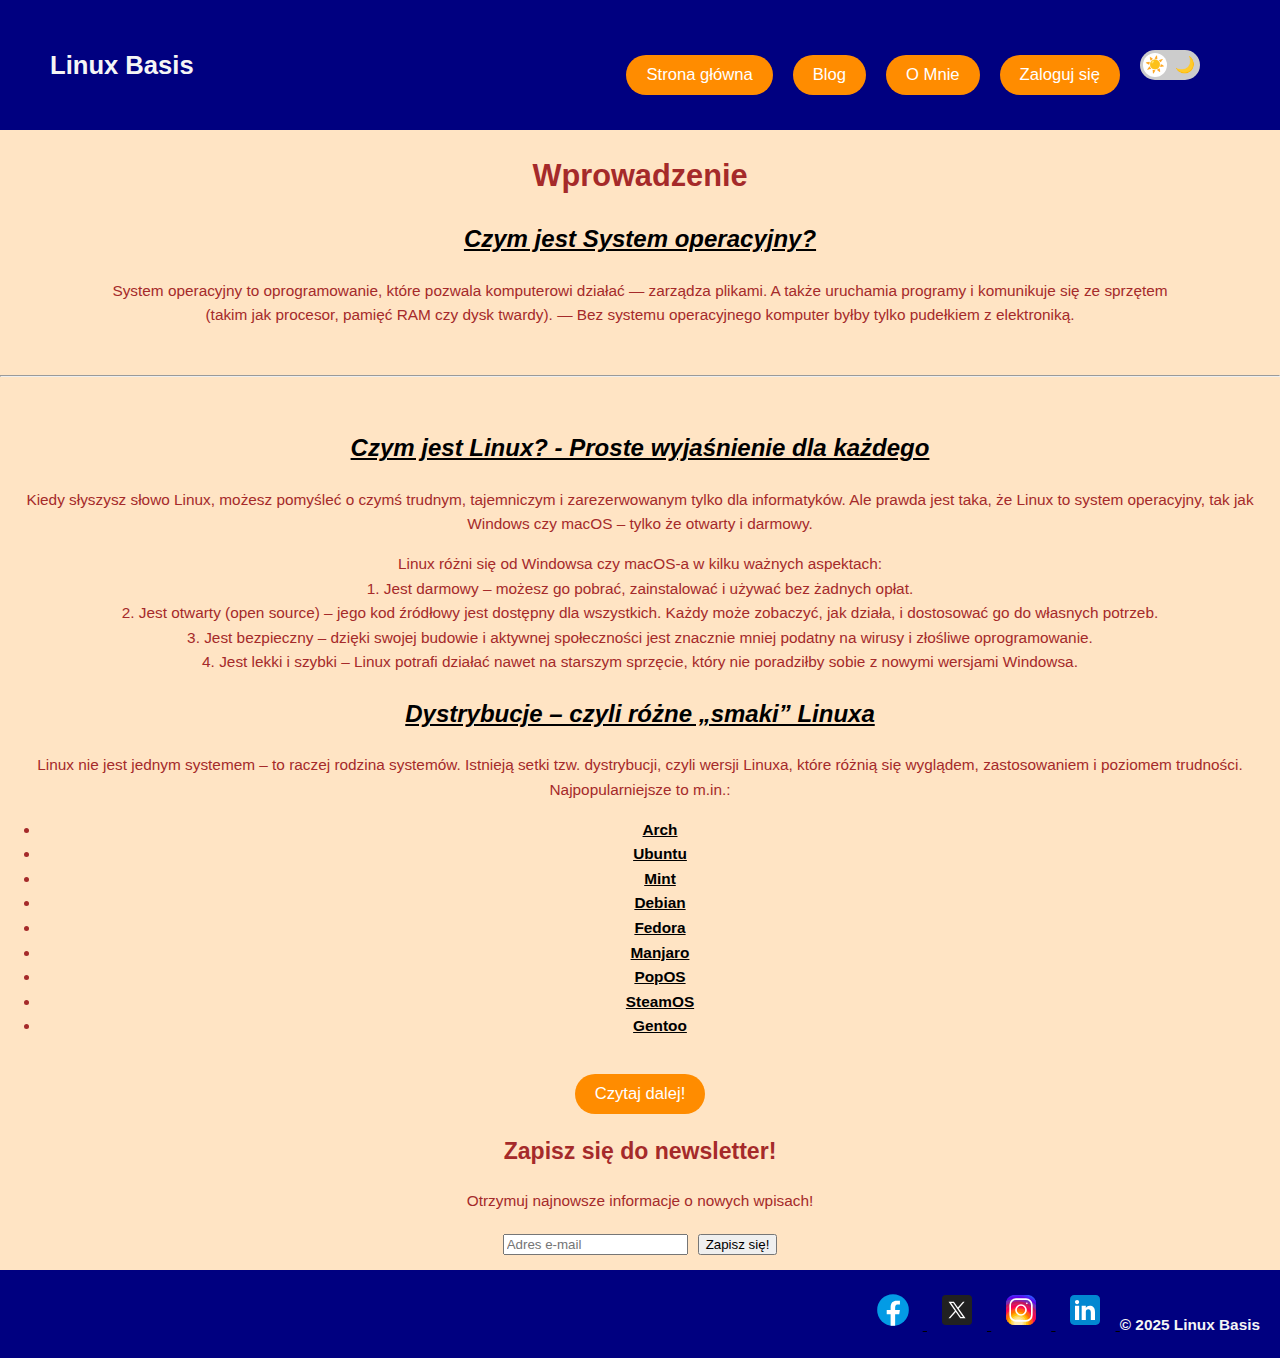
<file: index.html>
<!DOCTYPE html>
<html lang="pl">
  <head>
    <meta charset="utf-8">
    <meta name="viewport" content="width=device-width, initial-scale=1.0">
    <title>Linux Basis - Strona główna</title>
    <link rel="stylesheet" href="style.css">
    <link rel="icon" href="favicon/favicon.ico">
  </head>
  <body>
   <!--Nagłówek-->
<header>
  <h1 id="powitanie">Linux Basis</h1>
  
  <!-- Hamburger -->
  <div class="hamburger" onclick="toggleMenu()">
    &#9776; <!-- ikona hamburgera -->
  </div>

  <nav id="main-nav">
    <button class="menu" onclick='window.location="index.html"'>Strona główna</button>
    <button class="menu" onclick='window.location="blog.html"'>Blog</button>
    <button class="menu" onclick='window.location="about-me.html"'>O Mnie</button>
    <button class="menu" onclick='window.location="login.html"'>Zaloguj się</button>
    
    
    <!--Przełącznik trybu ciemnego-->
    <div class="dark-mode-toggle">
      <input type="checkbox" id="toggle-dark-mode">
      <label for="toggle-dark-mode">
        <span class="icon sun">☀️</span>
        <span class="icon moon">🌙</span>
        <span class="ball"></span>
      </label>
    </div>
  </nav>
</header>
 
    <!--Wprowadzenie do Linux-->
    <!--Omówienie systemów operacyjnych-->
    <main>
      <h1 style="font-weight: bold;">Wprowadzenie</h1>
      <h2 class="blog-header">Czym jest System operacyjny?</h2>
      <p>System operacyjny to oprogramowanie, które pozwala komputerowi działać — zarządza plikami.
        A także uruchamia programy i komunikuje się ze sprzętem<br> (takim jak procesor, pamięć RAM czy dysk twardy). — Bez systemu operacyjnego komputer byłby tylko pudełkiem z elektroniką.</p>
        
        <br>
        <hr>
        <br>
      
      <!--Wyjaśnienie Linuxa-->
      <h2 class="blog-header">Czym jest Linux? - Proste wyjaśnienie dla każdego</h2>  
      <p>Kiedy słyszysz słowo Linux, możesz pomyśleć o czymś trudnym, tajemniczym i zarezerwowanym tylko dla informatyków. Ale prawda jest taka, że Linux to system operacyjny, tak jak Windows czy macOS – tylko że otwarty i darmowy.</p>
      <p>Linux różni się od Windowsa czy macOS-a w kilku ważnych aspektach:
        <br>
          1. Jest darmowy – możesz go pobrać, zainstalować i używać bez żadnych opłat.
        <br>
          2. Jest otwarty (open source) – jego kod źródłowy jest dostępny dla wszystkich. Każdy może zobaczyć, jak działa, i dostosować go do własnych potrzeb.
        <br>
          3. Jest bezpieczny – dzięki swojej budowie i aktywnej społeczności jest znacznie mniej podatny na wirusy i złośliwe oprogramowanie.
        <br>
          4. Jest lekki i szybki – Linux potrafi działać nawet na starszym sprzęcie, który nie poradziłby sobie z nowymi wersjami Windowsa.</p>

      <!--CZym są dystybucje-->
      <h2 class="blog-header">Dystrybucje – czyli różne „smaki” Linuxa</h2>
      <p>
        Linux nie jest jednym systemem – to raczej rodzina systemów.
        Istnieją setki tzw. dystrybucji, czyli wersji Linuxa, które różnią się wyglądem, zastosowaniem i poziomem trudności.<br>
        Najpopularniejsze to m.in.:
        <ul class="distro-list">
            <li><a href="blog.html#arch">Arch</a></li>
            <li><a href="blog.html#ubuntu">Ubuntu</a></li>
            <li><a href="blog.html#mint">Mint</a></li>
            <li><a href="blog.html#debian">Debian</a></li>
            <li><a href="blog.html#fedora">Fedora</a></li>
            <li><a href="blog.html#manjaro">Manjaro</a></li>
            <li><a href="blog.html#popos">PopOS</a></li>
            <li><a href="blog.html#steamos">SteamOS</a></li>
            <li><a href="blog.html#gentoo">Gentoo</a></li>
        </ul>
      </p>

      <!--Przycisk "Czytaj dalej"-->
      <!--odnośnik do blog.html-->
      <button class="menu" onclick="window.location='blog.html'">Czytaj dalej!</button>

      <!--Nwesletter-->
      <section id="newsletter">
        <h2>Zapisz się do newsletter!</h2>
        <p>Otrzymuj najnowsze informacje o nowych wpisach!</p>

      <!--formularz - newsletter-->
      <form id="newsletterform">
        <div class="newsletter-form-container">
          <input type="email" id="email" placeholder="Adres e-mail" required>
          <button type="submit">Zapisz się!</button>
        </div>
      </form>

      <!--Informacja zwrotna-->
      <p id="succesMsg" style="color: green;"></p>
      </section>

      <!--Skrypt dla newsletter-->
      <script>
        document.getElementById("newsletterform").addEventListener("submit", function(e){
          e.preventDefault();
          
          // Ujednolicono nazwę zmiennej do odczytu elementu wiadomości
          const email = document.getElementById("email").value;
          const msgElement = document.getElementById("succesMsg");

          // symulacja zapisu (lokalnie)
          if(email){
            localStorage.setItem("newsletterEmail", email);
            msgElement.textContent = "Dziękujemy za zapis! 📬"; // Użycie poprawnej zmiennej
            e.target.reset();
            
            // Opcjonalnie: usunięcie wiadomości po 5 sekundach
            setTimeout(() => {
                msgElement.textContent = "";
            }, 5000);
          }
        });
      </script>
    </main>

    <!--Stopka-->
    <footer>

  <a href="https://facebook.com" target="_blank" class="socialmedia">
    <img src="ikony/facebook.svg" alt="Facebook" style="width: 40px; height: 40px;">
  </a>
  <a href="https://x.com/FlippantList428" target="_blank" class="socialmedia">
    <img src="ikony/twitter.svg" alt="Twitter" style="width: 40px; height: 40px;">
  </a>
  <a href="https://instagram.com" target="_blank" class="socialmedia">
    <img src="ikony/instagram.svg" alt="Instagram" style="width: 40px; height: 40px;">
  </a>
  <a href="https://linkedin.com" target="_blank" class="socialmedia">
    <img src="ikony/linkedin.svg" alt="LinkedIn" style="width: 40px; height: 40px;">
  </a>
      &copy; 2025 Linux Basis
    </footer>
    <!--Menu Hamburgerowe-->
    <script>
    function toggleMenu() {
      document.getElementById('main-nav').classList.toggle('show');
      }
    </script>
    <script src="auth.js"></script>

  </body>
</html>
</file>
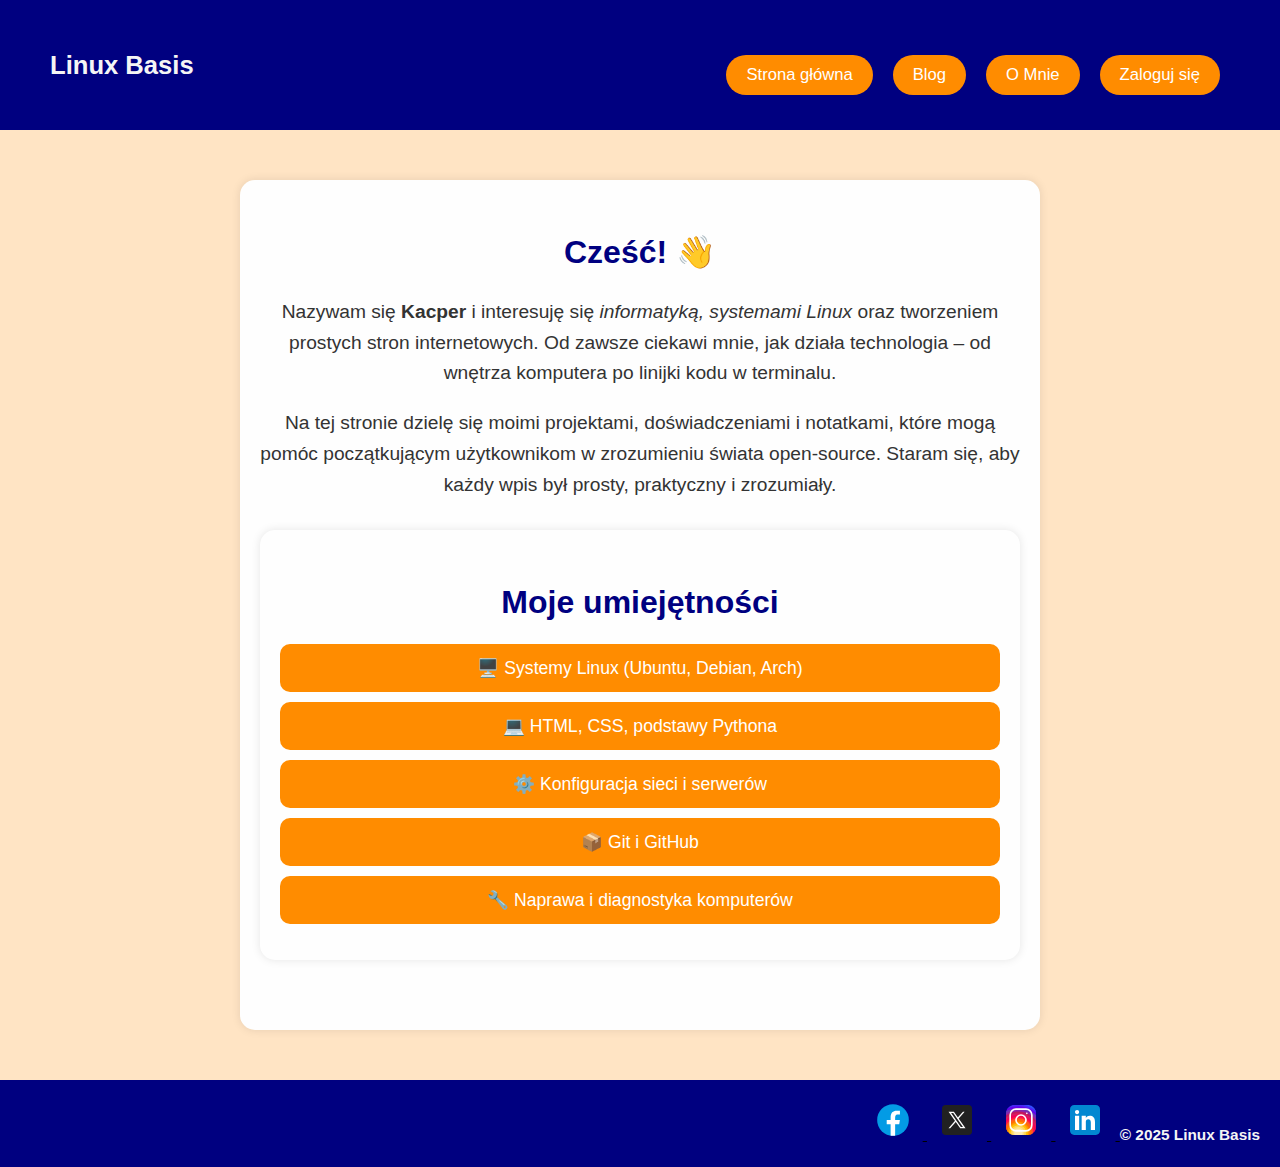
<file: about-me.html>
<!DOCTYPE html>
<html lang="pl">
<head>
    <meta charset="UTF-8">
    <meta name="viewport" content="width=device-width, initial-scale=1.0">
    <link rel="stylesheet" href="style.css">
    <link rel="icon" href="favicon/favicon.ico">
    <title>Linux Basis - O Mnie</title>
</head>
<body>
    <header>
      <h1 id="powitanie">Linux Basis</h1>
      <nav>
        <button class="menu" onclick = 'window.location = "index.html"'>Strona główna</button>
        <button class="menu" onclick= 'window.location = "blog.html"'>Blog</button>
        <button class="menu" onclick= 'window.location = "about-me.html"'>O Mnie</button>
        <button class="menu" onclick="window.location='login.html'">Zaloguj się</button>
      </nav>
    </header>
    <main>
    <!--O Mnie-->
      <!--Opis-->

        <div class="opis">
          <h2>Cześć! 👋</h2>
          <p>
            Nazywam się <strong>Kacper</strong> i interesuję się <em>informatyką, systemami Linux</em> oraz
            tworzeniem prostych stron internetowych. Od zawsze ciekawi mnie, jak działa technologia –
            od wnętrza komputera po linijki kodu w terminalu.
          </p>

          <p>
            Na tej stronie dzielę się moimi projektami, doświadczeniami i notatkami, które mogą pomóc
            początkującym użytkownikom w zrozumieniu świata open-source. Staram się, aby każdy wpis
            był prosty, praktyczny i zrozumiały.
          </p>
      <!--Umiejętności-->
        <section class="umiejetnosci">
          <h2>Moje umiejętności</h2>
          <ul class="skills">
            <li>🖥️ Systemy Linux (Ubuntu, Debian, Arch)</li>
            <li>💻 HTML, CSS, podstawy Pythona</li>
            <li>⚙️ Konfiguracja sieci i serwerów</li>
            <li>📦 Git i GitHub</li>
            <li>🔧 Naprawa i diagnostyka komputerów</li>
          </ul>
        </section>
      </main>
    <!--Stopka-->
    <footer>

  <a href="https://facebook.com" target="_blank" class="socialmedia">
    <img src="ikony/facebook.svg" alt="Facebook" style="width: 40px; height: 40px;">
  </a>
  <a href="https://x.com/FlippantList428" target="_blank" class="socialmedia">
    <img src="ikony/twitter.svg" alt="Twitter" style="width: 40px; height: 40px;">
  </a>
  <a href="https://instagram.com" target="_blank" class="socialmedia">
    <img src="ikony/instagram.svg" alt="Instagram" style="width: 40px; height: 40px;">
  </a>
  <a href="https://linkedin.com" target="_blank" class="socialmedia">
    <img src="ikony/linkedin.svg" alt="LinkedIn" style="width: 40px; height: 40px;">
  </a>
      &copy; 2025 Linux Basis
    </footer>
        <!--Menu Hamburgerowe-->
    <script>
    function toggleMenu() {
      document.getElementById('main-nav').classList.toggle('show');
      }
    </script>
    <script src="auth.js"></script>
</body>
</html>
</file>
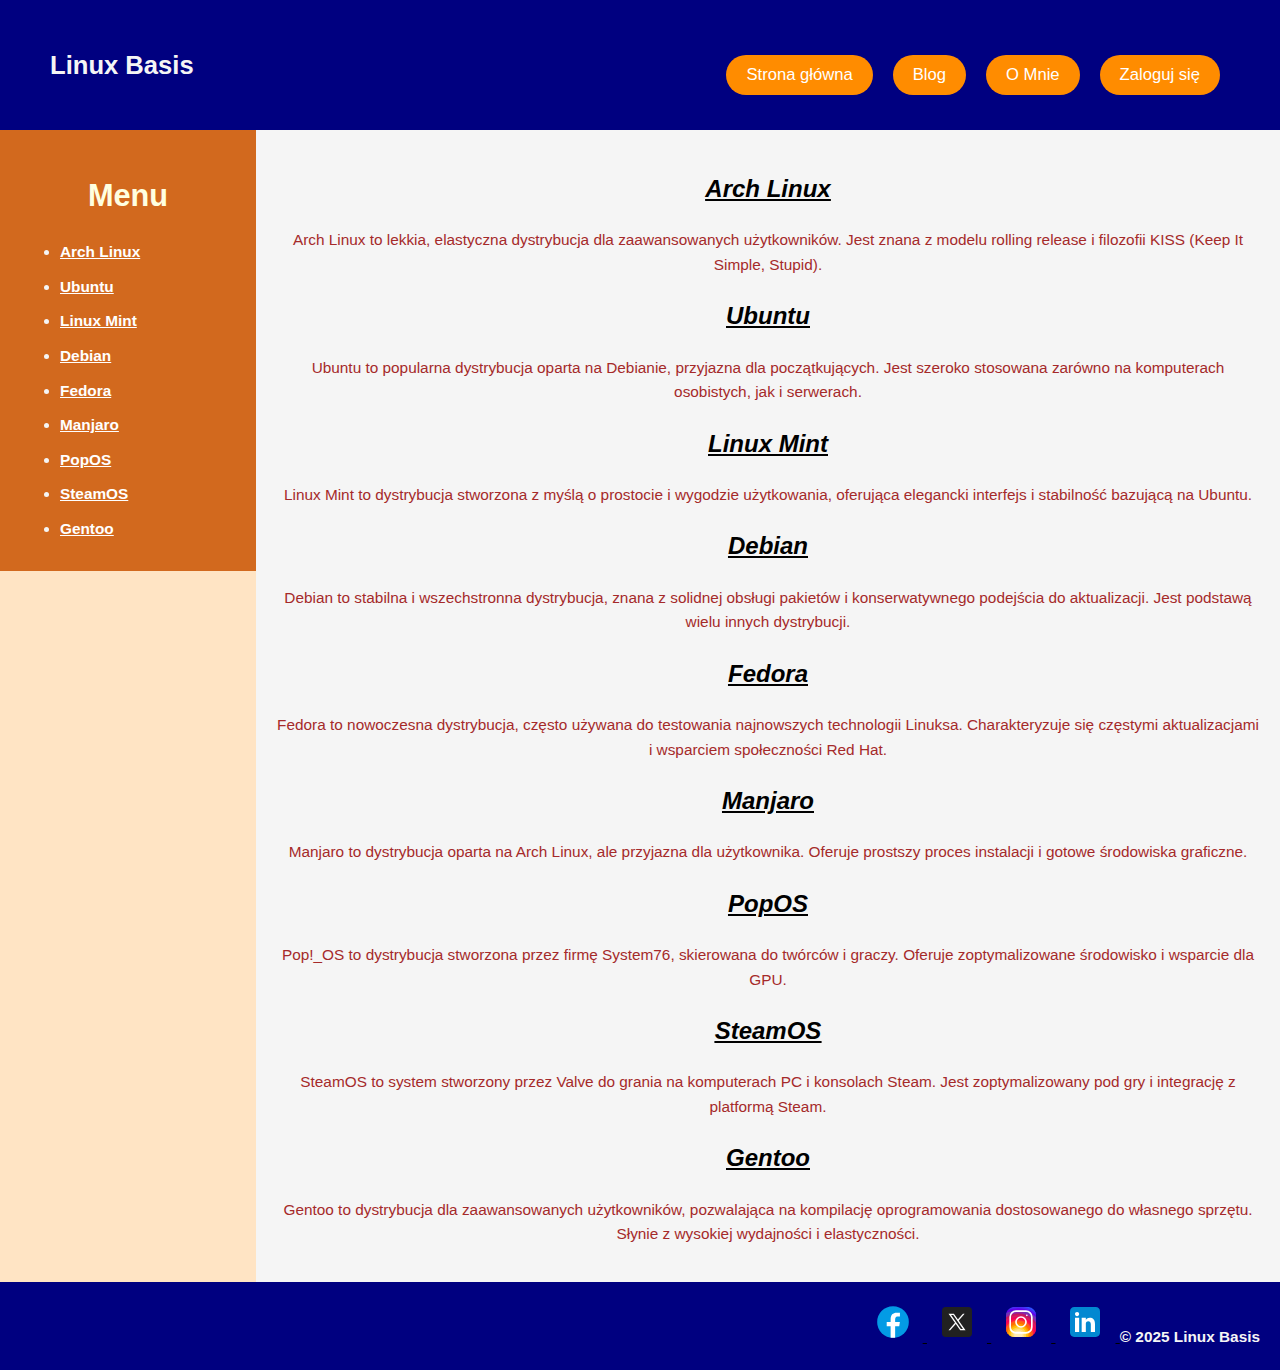
<file: blog.html>
<!DOCTYPE html>
<html lang="pl">
<head>
    <meta charset="UTF-8">
    <meta name="viewport" content="width=device-width, initial-scale=1.0">
    <link rel="stylesheet" href="style.css">
    <link rel="icon" href="favicon/favicon.ico">
    <title>Linux Basis - Blog</title>
</head>
<body>
    <header>
      <h1 id="powitanie">Linux Basis</h1>
      <nav>
        <button class="menu" onclick = 'window.location = "index.html"'>Strona główna</button>
        <button class="menu" onclick= 'window.location = "blog.html"'>Blog</button>
        <button class="menu" onclick= 'window.location = "about-me.html"'>O Mnie</button>
        <button class="menu" onclick="window.location='login.html'">Zaloguj się</button>
      </nav>
    </header>


    <main>

      <!--Menu boczne blogu-->
    <aside id="menu-blog">
        <h1>Menu</h1>
        <ul class="lista-menu">
          <li><a href="#arch">Arch Linux</a></li>
          <li><a href="#ubuntu">Ubuntu</a></li>
          <li><a href="#mint">Linux Mint</a></li>
          <li><a href="#debian">Debian</a></li>
          <li><a href="#fedora">Fedora</a></li>
          <li><a href="#manjaro">Manjaro</a></li>
          <li><a href="#popos">PopOS</a></li>
          <li><a href="#steamos">SteamOS</a></li>
          <li><a href="#gentoo">Gentoo</a></li>
        </ul>
    </aside>


      <div class="wpis">
        <h2 class="blog-header" id="arch"><a href="wpisy/arch.html">Arch Linux</a></h2>
        <p>Arch Linux to lekkia, elastyczna dystrybucja dla zaawansowanych użytkowników. Jest znana z modelu rolling release i filozofii KISS (Keep It Simple, Stupid).</p>

        <h2 class="blog-header" id="ubuntu"><a href="wpisy/ubuntu.html">Ubuntu</a></h2>
        <p>Ubuntu to popularna dystrybucja oparta na Debianie, przyjazna dla początkujących. Jest szeroko stosowana zarówno na komputerach osobistych, jak i serwerach.</p>

        <h2 class="blog-header" id="mint"><a href="wpisy/mint.html">Linux Mint</a></h2>
        <p>Linux Mint to dystrybucja stworzona z myślą o prostocie i wygodzie użytkowania, oferująca elegancki interfejs i stabilność bazującą na Ubuntu.</p>

        <h2 class="blog-header" id="debian"><a href="wpisy/debian.html">Debian</a></h2>
        <p>Debian to stabilna i wszechstronna dystrybucja, znana z solidnej obsługi pakietów i konserwatywnego podejścia do aktualizacji. Jest podstawą wielu innych dystrybucji.</p>

        <h2 class="blog-header" id="fedora"><a href="wpisy/fedora.html">Fedora</a></h2>
        <p>Fedora to nowoczesna dystrybucja, często używana do testowania najnowszych technologii Linuksa. Charakteryzuje się częstymi aktualizacjami i wsparciem społeczności Red Hat.</p>

        <h2 class="blog-header" id="manjaro"><a href="wpisy/manjaro.html">Manjaro</a></h2>
        <p>Manjaro to dystrybucja oparta na Arch Linux, ale przyjazna dla użytkownika. Oferuje prostszy proces instalacji i gotowe środowiska graficzne.</p>

        <h2 class="blog-header" id="popos"><a href="wpisy/popos.html">PopOS</a></h2>
        <p>Pop!_OS to dystrybucja stworzona przez firmę System76, skierowana do twórców i graczy. Oferuje zoptymalizowane środowisko i wsparcie dla GPU.</p>

        <h2 class="blog-header" id="steamos"><a href="wpisy/steamos.html">SteamOS</a></h2>
        <p>SteamOS to system stworzony przez Valve do grania na komputerach PC i konsolach Steam. Jest zoptymalizowany pod gry i integrację z platformą Steam.</p>

        <h2 class="blog-header" id="gentoo"><a href="wpisy/gentoo.html">Gentoo</a></h2>
        <p>Gentoo to dystrybucja dla zaawansowanych użytkowników, pozwalająca na kompilację oprogramowania dostosowanego do własnego sprzętu. Słynie z wysokiej wydajności i elastyczności.</p>
      </div>
    </main>

    
    <!--Stopka-->
    <footer>
      <a href="https://facebook.com" target="_blank" class="socialmedia">
        <img src="ikony/facebook.svg" alt="Facebook" style="width: 40px; height: 40px;">
      </a>
      <a href="https://x.com/FlippantList428" target="_blank" class="socialmedia">
        <img src="ikony/twitter.svg" alt="Twitter" style="width: 40px; height: 40px;">
      </a>
      <a href="https://instagram.com" target="_blank" class="socialmedia">
        <img src="ikony/instagram.svg" alt="Instagram" style="width: 40px; height: 40px;">
      </a>
      <a href="https://linkedin.com" target="_blank" class="socialmedia">
        <img src="ikony/linkedin.svg" alt="LinkedIn" style="width: 40px; height: 40px;">
      </a>
      &copy; 2025 Linux Basis
    </footer>
        <!--Menu Hamburgerowe-->
    <script>
    function toggleMenu() {
      document.getElementById('main-nav').classList.toggle('show');
      }
    </script>
    <script src="auth.js"></script>
</body>
</html>
</file>
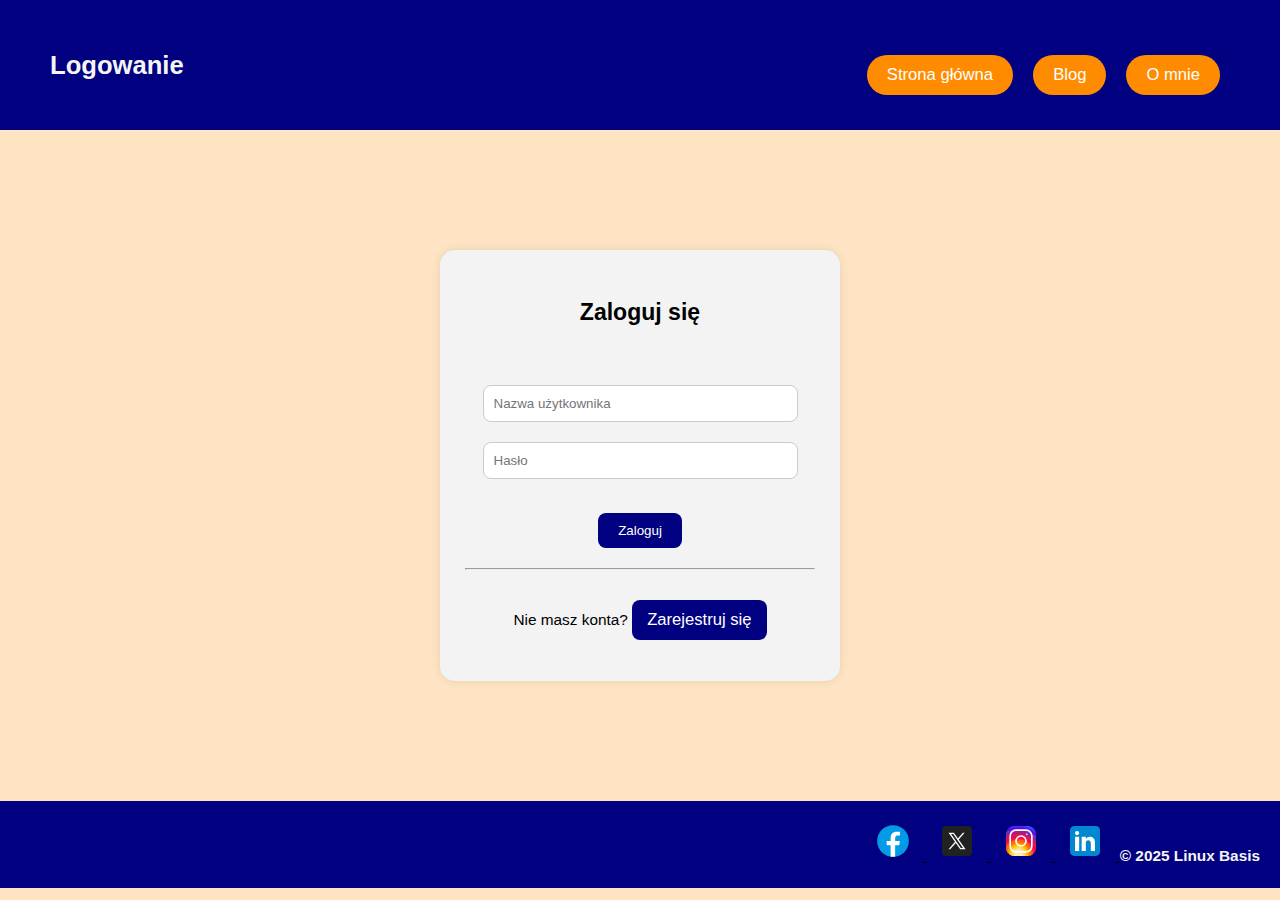
<file: login.html>
<!DOCTYPE html>
<html lang="pl">
<head>
  <meta charset="UTF-8">
  <meta name="viewport" content="width=device-width, initial-scale=1.0">
  <title>Logowanie / Rejestracja</title>
  <link rel="stylesheet" href="style.css">
</head>
<body>
  <header>
    <h1 id="powitanie">Logowanie</h1>
    <nav>
      <button class="menu" onclick="window.location='index.html'">Strona główna</button>
      <button class="menu" onclick="window.location='blog.html'">Blog</button>
      <button class="menu" onclick="window.location='about-me.html'">O mnie</button>
    </nav>
  </header>

  <div class="login-container">
    <h2 id="form-title">Zaloguj się</h2>
    
    <form id="authForm">
      <input type="email" id="email" placeholder="Adres e-mail" required style="display: none;"><br>
      <input type="text" id="username" placeholder="Nazwa użytkownika" required><br>
      <input type="password" id="password" placeholder="Hasło" required><br>
      <input type="password" id="confirmPassword" placeholder="Potwierdź hasło" style="display: none;"><br>
      
      <button type="submit" id="submitBtn">Zaloguj</button>
      <p class="error" id="errorMsg"></p>
    </form>
    
    <hr style="margin: 20px 0;">
    
    <p>
        <span id="switchText">Nie masz konta?</span>
        <button id="toggleBtn" class="menu" style="margin-top: 10px; padding: 10px 15px;">Zarejestruj się</button>
    </p>

  </div>
  
  <script src="auth.js"></script>
  
  <!--Stopka-->
    <footer>

  <a href="https://facebook.com" target="_blank" class="socialmedia">
    <img src="ikony/facebook.svg" alt="Facebook" style="width: 40px; height: 40px;">
  </a>
  <a href="https://x.com/FlippantList428" target="_blank" class="socialmedia">
    <img src="ikony/twitter.svg" alt="Twitter" style="width: 40px; height: 40px;">
  </a>
  <a href="https://instagram.com" target="_blank" class="socialmedia">
    <img src="ikony/instagram.svg" alt="Instagram" style="width: 40px; height: 40px;">
  </a>
  <a href="https://linkedin.com" target="_blank" class="socialmedia">
    <img src="ikony/linkedin.svg" alt="LinkedIn" style="width: 40px; height: 40px;">
  </a>
      &copy; 2025 Linux Basis
    </footer>
    <!--Menu Hamburgerowe-->
    <script>
    function toggleMenu() {
      document.getElementById('main-nav').classList.toggle('show');
      }
    </script>
    <script src="auth.js"></script>
  </body>
</html>
</file>
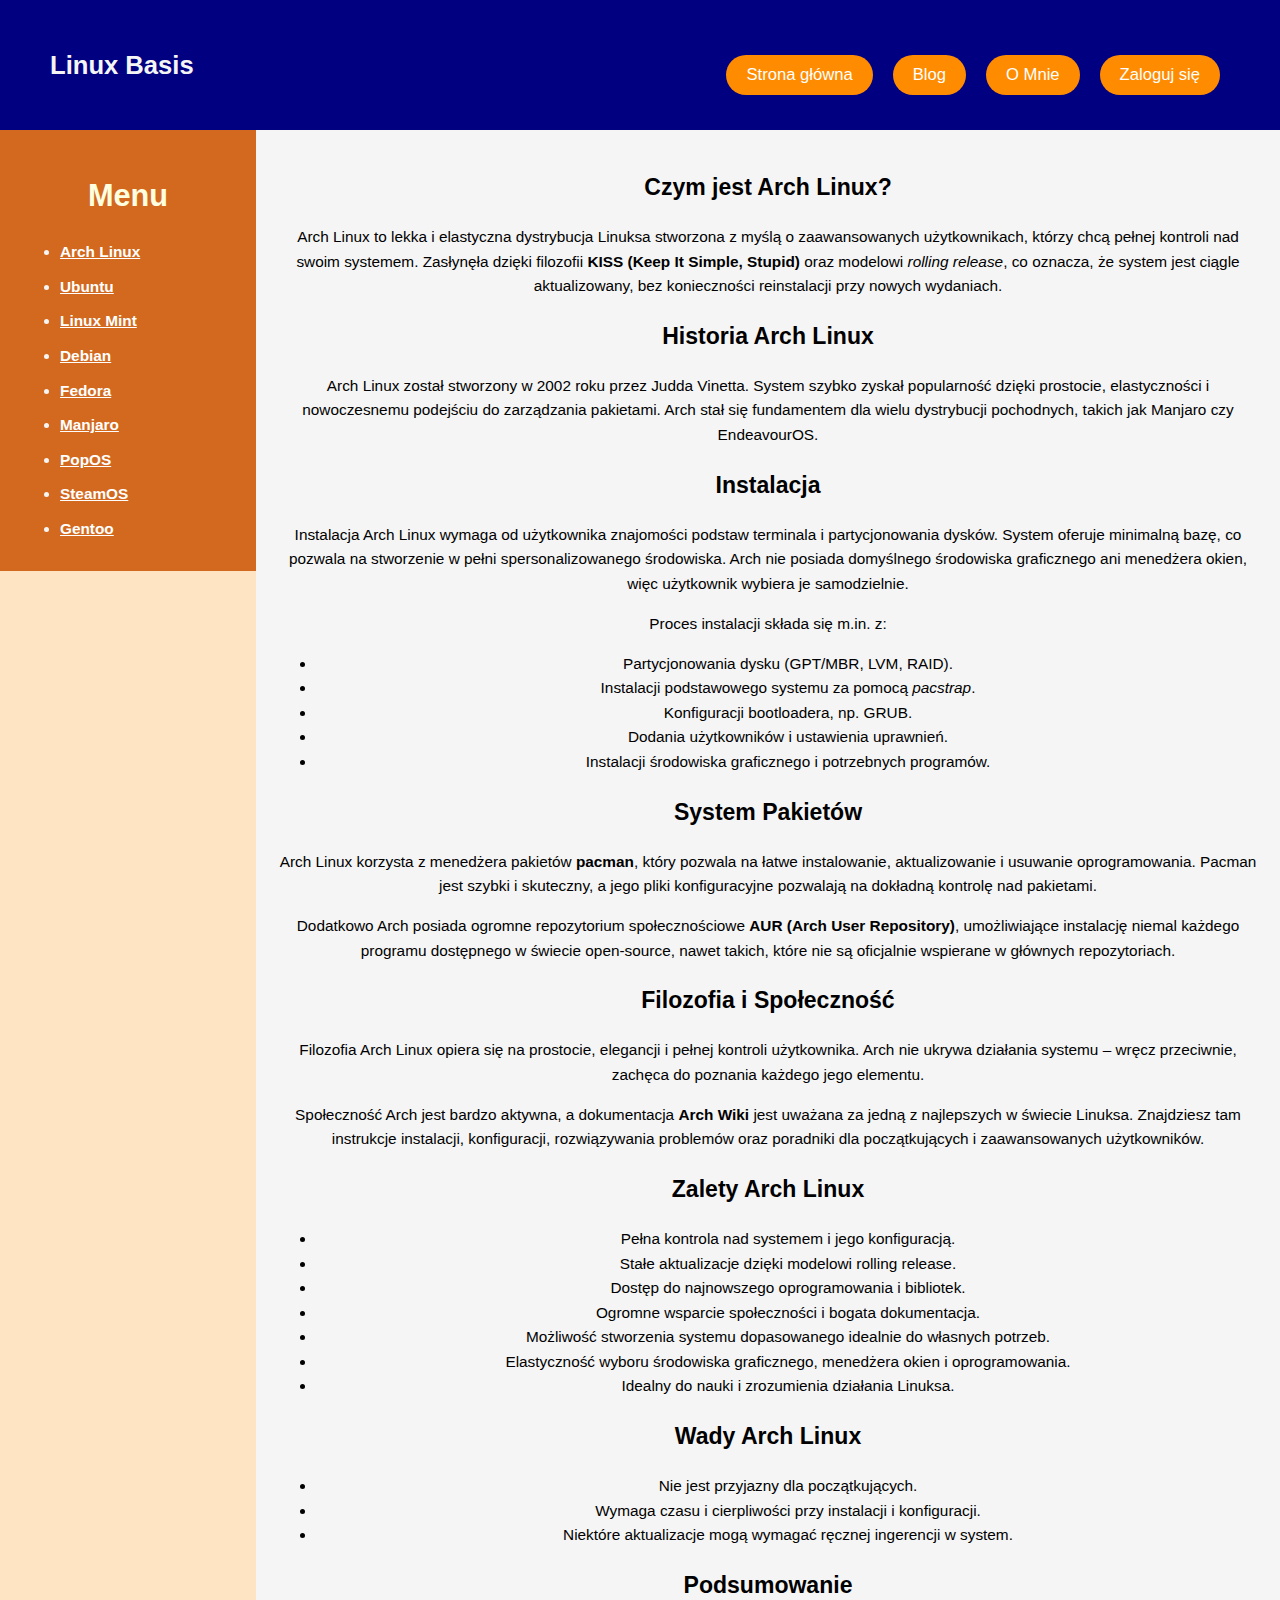
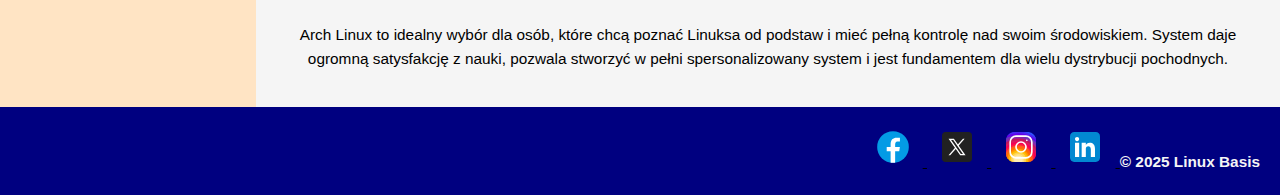
<file: wpisy/arch.html>
<!DOCTYPE html>
<html lang="pl">
<head>
    <script src="../auth.js"></script>
    <meta charset="UTF-8">
    <meta name="viewport" content="width=device-width, initial-scale=1.0">
    <link rel="stylesheet" href="../style.css">
    <link rel="icon" href="../favicon/favicon.ico">
    <title>Linux Basis - Arch</title>
</head>
<body>
    <header>
      <h1 id="powitanie">Linux Basis</h1>
      <nav>
        <button class="menu" onclick = 'window.location = "../index.html"'>Strona główna</button>
        <button class="menu" onclick= 'window.location = "../blog.html"'>Blog</button>
        <button class="menu" onclick= 'window.location = "../about-me.html"'>O Mnie</button>
        <button class="menu" onclick="window.location='../login.html'">Zaloguj się</button>
      </nav>
    </header>

      <!--Menu boczne blogu-->
    <aside id="menu-blog">
        <h1>Menu</h1>
        <ul class="lista-menu">
          <li><a href="../wpisy/arch.html">Arch Linux</a></li>
          <li><a href="../wpisy/ubuntu.html">Ubuntu</a></li>
          <li><a href="../wpisy/mint.html">Linux Mint</a></li>
          <li><a href="../wpisy/debian.html">Debian</a></li>
          <li><a href="../wpisy/fedora.html">Fedora</a></li>
          <li><a href="../wpisy/manjaro.html">Manjaro</a></li>
          <li><a href="../wpisy/popos.html">PopOS</a></li>
          <li><a href="../wpisy/steamos.html">SteamOS</a></li>
          <li><a href="../wpisy/gentoo.html">Gentoo</a></li>
        </ul>
    </aside>
    <!--Zawartość główna-->
    <div class="wpis">
<h2>Czym jest Arch Linux?</h2>
<p>Arch Linux to lekka i elastyczna dystrybucja Linuksa stworzona z myślą o zaawansowanych użytkownikach, którzy chcą pełnej kontroli nad swoim systemem. Zasłynęła dzięki filozofii <strong>KISS (Keep It Simple, Stupid)</strong> oraz modelowi <em>rolling release</em>, co oznacza, że system jest ciągle aktualizowany, bez konieczności reinstalacji przy nowych wydaniach.</p>


<h2>Historia Arch Linux</h2>
<p>Arch Linux został stworzony w 2002 roku przez Judda Vinetta. System szybko zyskał popularność dzięki prostocie, elastyczności i nowoczesnemu podejściu do zarządzania pakietami. Arch stał się fundamentem dla wielu dystrybucji pochodnych, takich jak Manjaro czy EndeavourOS.</p>


<h2>Instalacja</h2>
<p>Instalacja Arch Linux wymaga od użytkownika znajomości podstaw terminala i partycjonowania dysków. System oferuje minimalną bazę, co pozwala na stworzenie w pełni spersonalizowanego środowiska. Arch nie posiada domyślnego środowiska graficznego ani menedżera okien, więc użytkownik wybiera je samodzielnie.</p>
<p>Proces instalacji składa się m.in. z:</p>
<ul>
<li>Partycjonowania dysku (GPT/MBR, LVM, RAID).</li>
<li>Instalacji podstawowego systemu za pomocą <em>pacstrap</em>.</li>
<li>Konfiguracji bootloadera, np. GRUB.</li>
<li>Dodania użytkowników i ustawienia uprawnień.</li>
<li>Instalacji środowiska graficznego i potrzebnych programów.</li>
</ul>


<h2>System Pakietów</h2>
<p>Arch Linux korzysta z menedżera pakietów <strong>pacman</strong>, który pozwala na łatwe instalowanie, aktualizowanie i usuwanie oprogramowania. Pacman jest szybki i skuteczny, a jego pliki konfiguracyjne pozwalają na dokładną kontrolę nad pakietami.</p>
<p>Dodatkowo Arch posiada ogromne repozytorium społecznościowe <strong>AUR (Arch User Repository)</strong>, umożliwiające instalację niemal każdego programu dostępnego w świecie open-source, nawet takich, które nie są oficjalnie wspierane w głównych repozytoriach.</p>


<h2>Filozofia i Społeczność</h2>
<p>Filozofia Arch Linux opiera się na prostocie, elegancji i pełnej kontroli użytkownika. Arch nie ukrywa działania systemu – wręcz przeciwnie, zachęca do poznania każdego jego elementu.</p>
<p>Społeczność Arch jest bardzo aktywna, a dokumentacja <strong>Arch Wiki</strong> jest uważana za jedną z najlepszych w świecie Linuksa. Znajdziesz tam instrukcje instalacji, konfiguracji, rozwiązywania problemów oraz poradniki dla początkujących i zaawansowanych użytkowników.</p>


<h2>Zalety Arch Linux</h2>
<ul>
<li>Pełna kontrola nad systemem i jego konfiguracją.</li>
<li>Stałe aktualizacje dzięki modelowi rolling release.</li>
<li>Dostęp do najnowszego oprogramowania i bibliotek.</li>
<li>Ogromne wsparcie społeczności i bogata dokumentacja.</li>
<li>Możliwość stworzenia systemu dopasowanego idealnie do własnych potrzeb.</li>
<li>Elastyczność wyboru środowiska graficznego, menedżera okien i oprogramowania.</li>
<li>Idealny do nauki i zrozumienia działania Linuksa.</li>
</ul>


<h2>Wady Arch Linux</h2>
<ul>
<li>Nie jest przyjazny dla początkujących.</li>
<li>Wymaga czasu i cierpliwości przy instalacji i konfiguracji.</li>
<li>Niektóre aktualizacje mogą wymagać ręcznej ingerencji w system.</li>
</ul>


<h2>Podsumowanie</h2>
<p>Arch Linux to idealny wybór dla osób, które chcą poznać Linuksa od podstaw i mieć pełną kontrolę nad swoim środowiskiem. System daje ogromną satysfakcję z nauki, pozwala stworzyć w pełni spersonalizowany system i jest fundamentem dla wielu dystrybucji pochodnych.</p>
</div>
    <!--Stopka-->
    <footer>

  <a href="https://facebook.com" target="_blank" class="socialmedia">
    <img src="../ikony/facebook.svg" alt="Facebook" style="width: 40px; height: 40px;">
  </a>
  <a href="https://x.com/FlippantList428" target="_blank" class="socialmedia">
    <img src="../ikony/twitter.svg" alt="Twitter" style="width: 40px; height: 40px;">
  </a>
  <a href="https://instagram.com" target="_blank" class="socialmedia">
    <img src="../ikony/instagram.svg" alt="Instagram" style="width: 40px; height: 40px;">
  </a>
  <a href="https://linkedin.com" target="_blank" class="socialmedia">
    <img src="../ikony/linkedin.svg" alt="LinkedIn" style="width: 40px; height: 40px;">
  </a>
      &copy; 2025 Linux Basis
    </footer>
        <script>
    function toggleMenu() {
      document.getElementById('main-nav').classList.toggle('show');
      }
    </script>
</body>
</html>
</file>
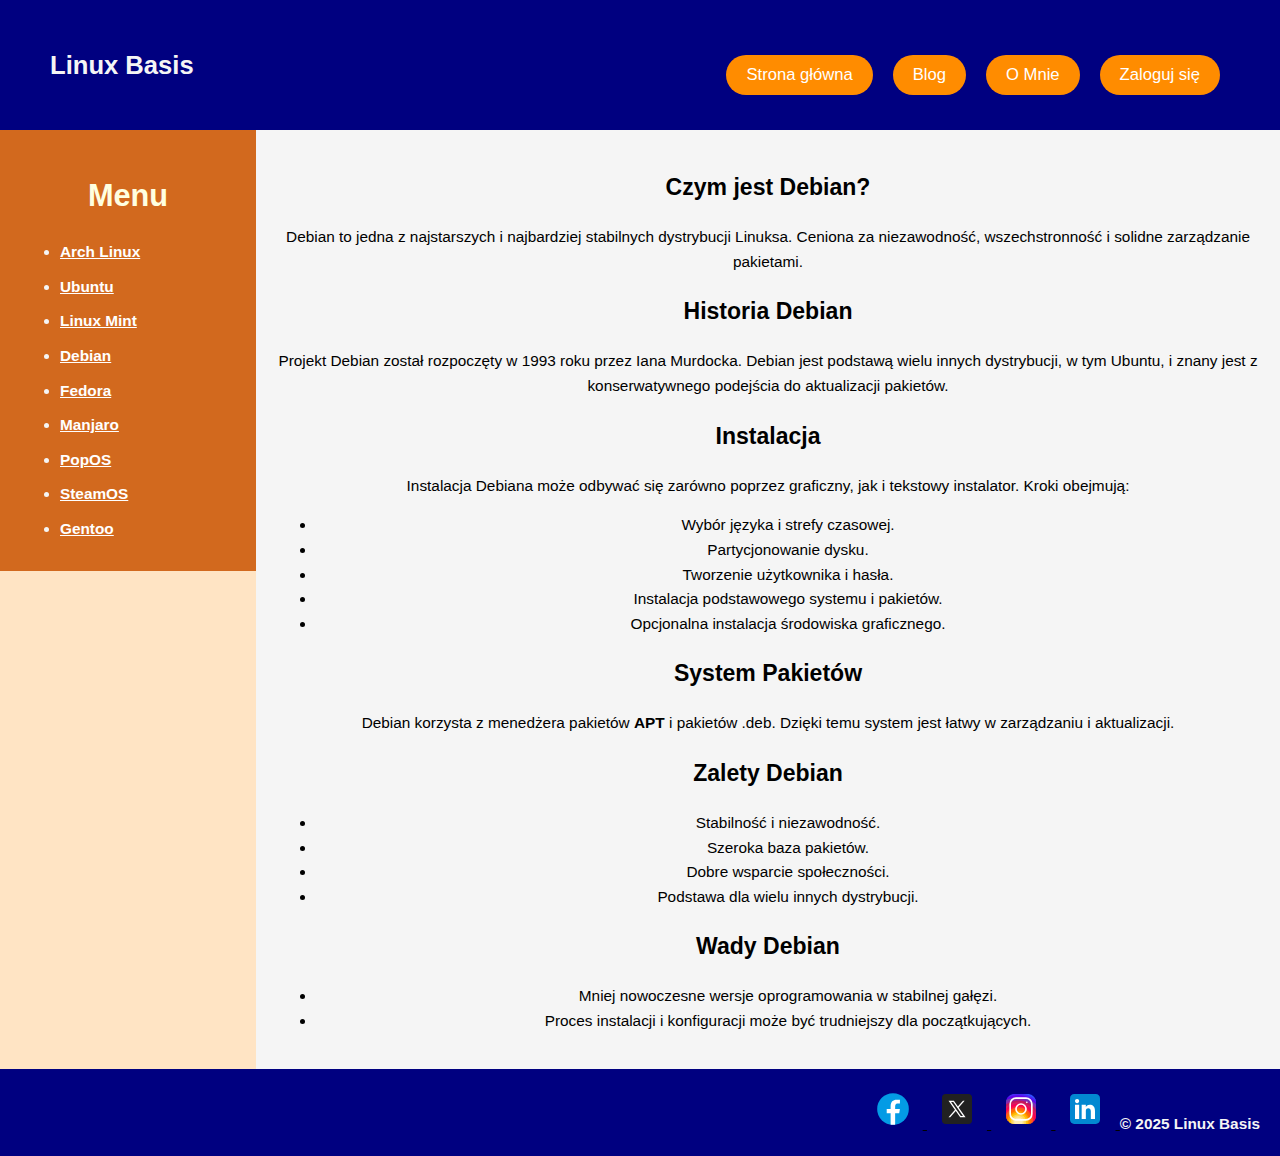
<file: wpisy/debian.html>
<!DOCTYPE html>
<html lang="pl">
<head>
    <script src="../auth.js"></script>
    <meta charset="UTF-8">
    <meta name="viewport" content="width=device-width, initial-scale=1.0">
    <link rel="stylesheet" href="../style.css">
    <link rel="icon" href="../favicon/favicon.ico">
    <title>Linux Basis - Debian</title>
</head>
<body>
    <header>
      <h1 id="powitanie">Linux Basis</h1>
      <nav>
        <button class="menu" onclick = 'window.location = "../index.html"'>Strona główna</button>
        <button class="menu" onclick= 'window.location = "../blog.html"'>Blog</button>
        <button class="menu" onclick= 'window.location = "../about-me.html"'>O Mnie</button>
        <button class="menu" onclick="window.location='../login.html'">Zaloguj się</button>
      </nav>
    </header>
            <!--Menu boczne blogu-->
    <aside id="menu-blog">
        <h1>Menu</h1>
        <ul class="lista-menu">
          <li><a href="../wpisy/arch.html">Arch Linux</a></li>
          <li><a href="../wpisy/ubuntu.html">Ubuntu</a></li>
          <li><a href="../wpisy/mint.html">Linux Mint</a></li>
          <li><a href="../wpisy/debian.html">Debian</a></li>
          <li><a href="../wpisy/fedora.html">Fedora</a></li>
          <li><a href="../wpisy/manjaro.html">Manjaro</a></li>
          <li><a href="../wpisy/popos.html">PopOS</a></li>
          <li><a href="../wpisy/steamos.html">SteamOS</a></li>
          <li><a href="../wpisy/gentoo.html">Gentoo</a></li>
        </ul>
    </aside>
    <!--Zawartość główna-->
    <div class="wpis">
      <h2 id="debian">Czym jest Debian?</h2>
<p>Debian to jedna z najstarszych i najbardziej stabilnych dystrybucji Linuksa. Ceniona za niezawodność, wszechstronność i solidne zarządzanie pakietami.</p>

<h2>Historia Debian</h2>
<p>Projekt Debian został rozpoczęty w 1993 roku przez Iana Murdocka. Debian jest podstawą wielu innych dystrybucji, w tym Ubuntu, i znany jest z konserwatywnego podejścia do aktualizacji pakietów.</p>

<h2>Instalacja</h2>
<p>Instalacja Debiana może odbywać się zarówno poprzez graficzny, jak i tekstowy instalator. Kroki obejmują:</p>
<ul>
<li>Wybór języka i strefy czasowej.</li>
<li>Partycjonowanie dysku.</li>
<li>Tworzenie użytkownika i hasła.</li>
<li>Instalacja podstawowego systemu i pakietów.</li>
<li>Opcjonalna instalacja środowiska graficznego.</li>
</ul>

<h2>System Pakietów</h2>
<p>Debian korzysta z menedżera pakietów <strong>APT</strong> i pakietów .deb. Dzięki temu system jest łatwy w zarządzaniu i aktualizacji.</p>

<h2>Zalety Debian</h2>
<ul>
<li>Stabilność i niezawodność.</li>
<li>Szeroka baza pakietów.</li>
<li>Dobre wsparcie społeczności.</li>
<li>Podstawa dla wielu innych dystrybucji.</li>
</ul>

<h2>Wady Debian</h2>
<ul>
<li>Mniej nowoczesne wersje oprogramowania w stabilnej gałęzi.</li>
<li>Proces instalacji i konfiguracji może być trudniejszy dla początkujących.</li>
</ul>

    </div>
    <!--Stopka-->
    <footer>

  <a href="https://facebook.com" target="_blank" class="socialmedia">
    <img src="../ikony/facebook.svg" alt="Facebook" style="width: 40px; height: 40px;">
  </a>
  <a href="https://x.com/FlippantList428" target="_blank" class="socialmedia">
    <img src="../ikony/twitter.svg" alt="Twitter" style="width: 40px; height: 40px;">
  </a>
  <a href="https://instagram.com" target="_blank" class="socialmedia">
    <img src="../ikony/instagram.svg" alt="Instagram" style="width: 40px; height: 40px;">
  </a>
  <a href="https://linkedin.com" target="_blank" class="socialmedia">
    <img src="../ikony/linkedin.svg" alt="LinkedIn" style="width: 40px; height: 40px;">
  </a>
      &copy; 2025 Linux Basis
    </footer>
        <script>
    function toggleMenu() {
      document.getElementById('main-nav').classList.toggle('show');
      }
    </script>
</body>
</html>
</file>
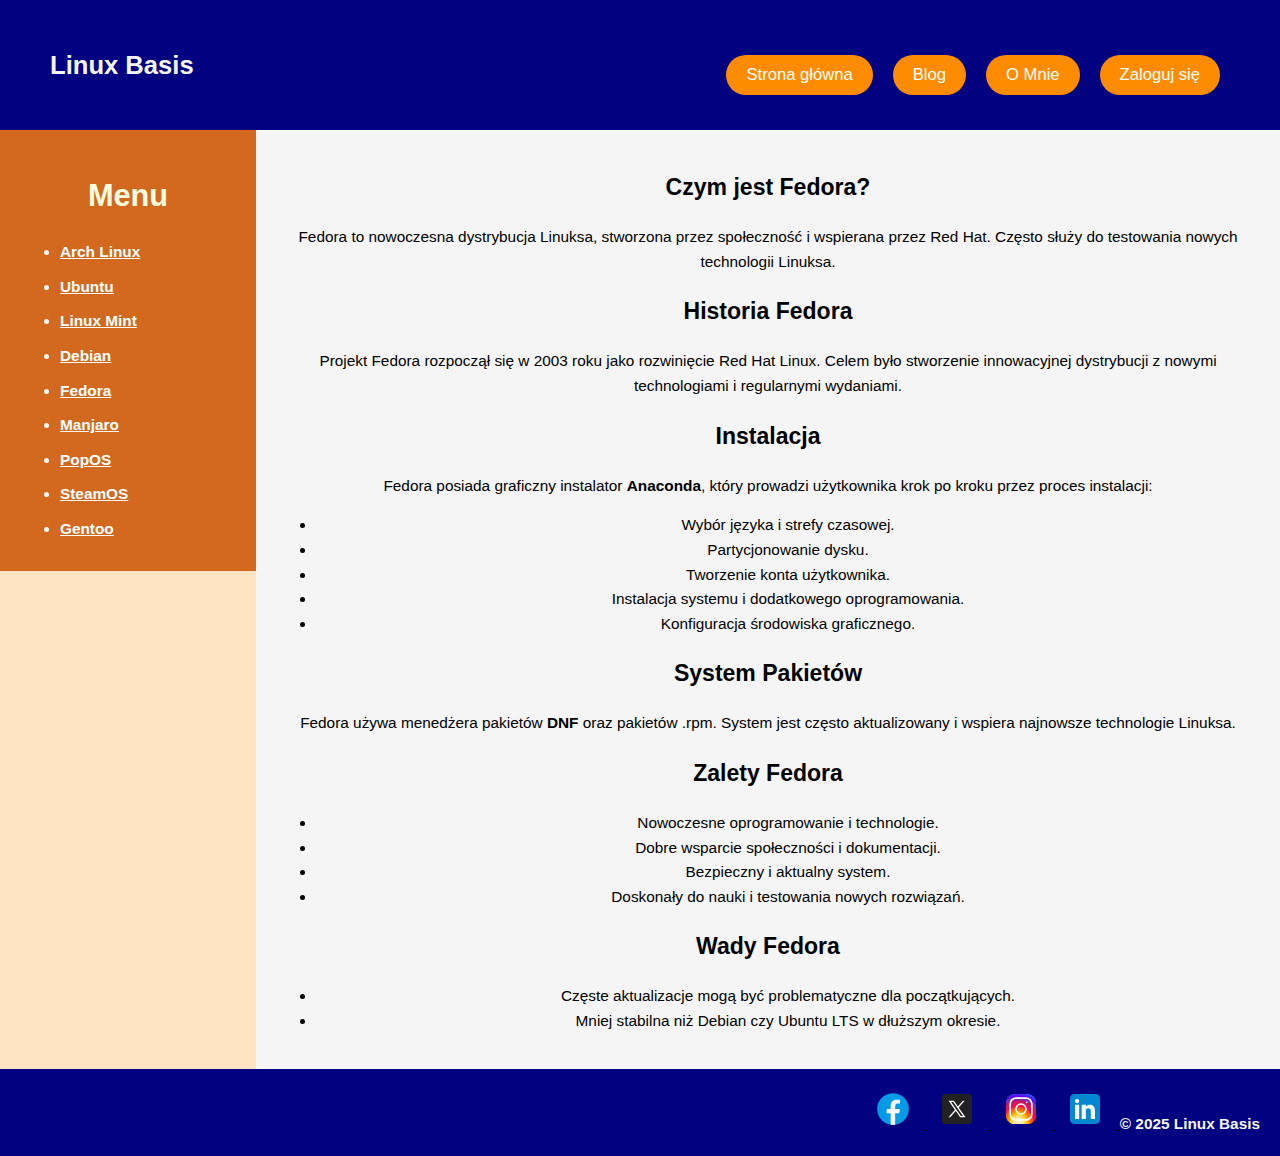
<file: wpisy/fedora.html>
<!DOCTYPE html>
<html lang="pl">
<head>
    <script src="../auth.js"></script>
    <meta charset="UTF-8">
    <meta name="viewport" content="width=device-width, initial-scale=1.0">
    <link rel="stylesheet" href="../style.css">
    <link rel="icon" href="../favicon/favicon.ico">
    <title>Linux Basis - Fedora</title>
</head>
<body>
    <header>
      <h1 id="powitanie">Linux Basis</h1>
      <nav>
        <button class="menu" onclick = 'window.location = "../index.html"'>Strona główna</button>
        <button class="menu" onclick= 'window.location = "../blog.html"'>Blog</button>
        <button class="menu" onclick= 'window.location = "../about-me.html"'>O Mnie</button>
        <button class="menu" onclick="window.location='../login.html'">Zaloguj się</button>
      </nav>
    </header>
            <!--Menu boczne blogu-->
    <aside id="menu-blog">
        <h1>Menu</h1>
        <ul class="lista-menu">
          <li><a href="../wpisy/arch.html">Arch Linux</a></li>
          <li><a href="../wpisy/ubuntu.html">Ubuntu</a></li>
          <li><a href="../wpisy/mint.html">Linux Mint</a></li>
          <li><a href="../wpisy/debian.html">Debian</a></li>
          <li><a href="../wpisy/fedora.html">Fedora</a></li>
          <li><a href="../wpisy/manjaro.html">Manjaro</a></li>
          <li><a href="../wpisy/popos.html">PopOS</a></li>
          <li><a href="../wpisy/steamos.html">SteamOS</a></li>
          <li><a href="../wpisy/gentoo.html">Gentoo</a></li>
        </ul>
    </aside>
    <!--Zawartość główna-->
    <div class="wpis">
      <h2 id="fedora">Czym jest Fedora?</h2>
<p>Fedora to nowoczesna dystrybucja Linuksa, stworzona przez społeczność i wspierana przez Red Hat. Często służy do testowania nowych technologii Linuksa.</p>

<h2>Historia Fedora</h2>
<p>Projekt Fedora rozpoczął się w 2003 roku jako rozwinięcie Red Hat Linux. Celem było stworzenie innowacyjnej dystrybucji z nowymi technologiami i regularnymi wydaniami.</p>

<h2>Instalacja</h2>
<p>Fedora posiada graficzny instalator <strong>Anaconda</strong>, który prowadzi użytkownika krok po kroku przez proces instalacji:</p>
<ul>
<li>Wybór języka i strefy czasowej.</li>
<li>Partycjonowanie dysku.</li>
<li>Tworzenie konta użytkownika.</li>
<li>Instalacja systemu i dodatkowego oprogramowania.</li>
<li>Konfiguracja środowiska graficznego.</li>
</ul>

<h2>System Pakietów</h2>
<p>Fedora używa menedżera pakietów <strong>DNF</strong> oraz pakietów .rpm. System jest często aktualizowany i wspiera najnowsze technologie Linuksa.</p>

<h2>Zalety Fedora</h2>
<ul>
<li>Nowoczesne oprogramowanie i technologie.</li>
<li>Dobre wsparcie społeczności i dokumentacji.</li>
<li>Bezpieczny i aktualny system.</li>
<li>Doskonały do nauki i testowania nowych rozwiązań.</li>
</ul>

<h2>Wady Fedora</h2>
<ul>
<li>Częste aktualizacje mogą być problematyczne dla początkujących.</li>
<li>Mniej stabilna niż Debian czy Ubuntu LTS w dłuższym okresie.</li>
</ul>

    </div>
    <!--Stopka-->
    <footer>

  <a href="https://facebook.com" target="_blank" class="socialmedia">
    <img src="../ikony/facebook.svg" alt="Facebook" style="width: 40px; height: 40px;">
  </a>
  <a href="https://x.com/FlippantList428" target="_blank" class="socialmedia">
    <img src="../ikony/twitter.svg" alt="Twitter" style="width: 40px; height: 40px;">
  </a>
  <a href="https://instagram.com" target="_blank" class="socialmedia">
    <img src="../ikony/instagram.svg" alt="Instagram" style="width: 40px; height: 40px;">
  </a>
  <a href="https://linkedin.com" target="_blank" class="socialmedia">
    <img src="../ikony/linkedin.svg" alt="LinkedIn" style="width: 40px; height: 40px;">
  </a>
      &copy; 2025 Linux Basis
    </footer>
        <script>
    function toggleMenu() {
      document.getElementById('main-nav').classList.toggle('show');
      }
    </script>
</body>
</html>
</file>
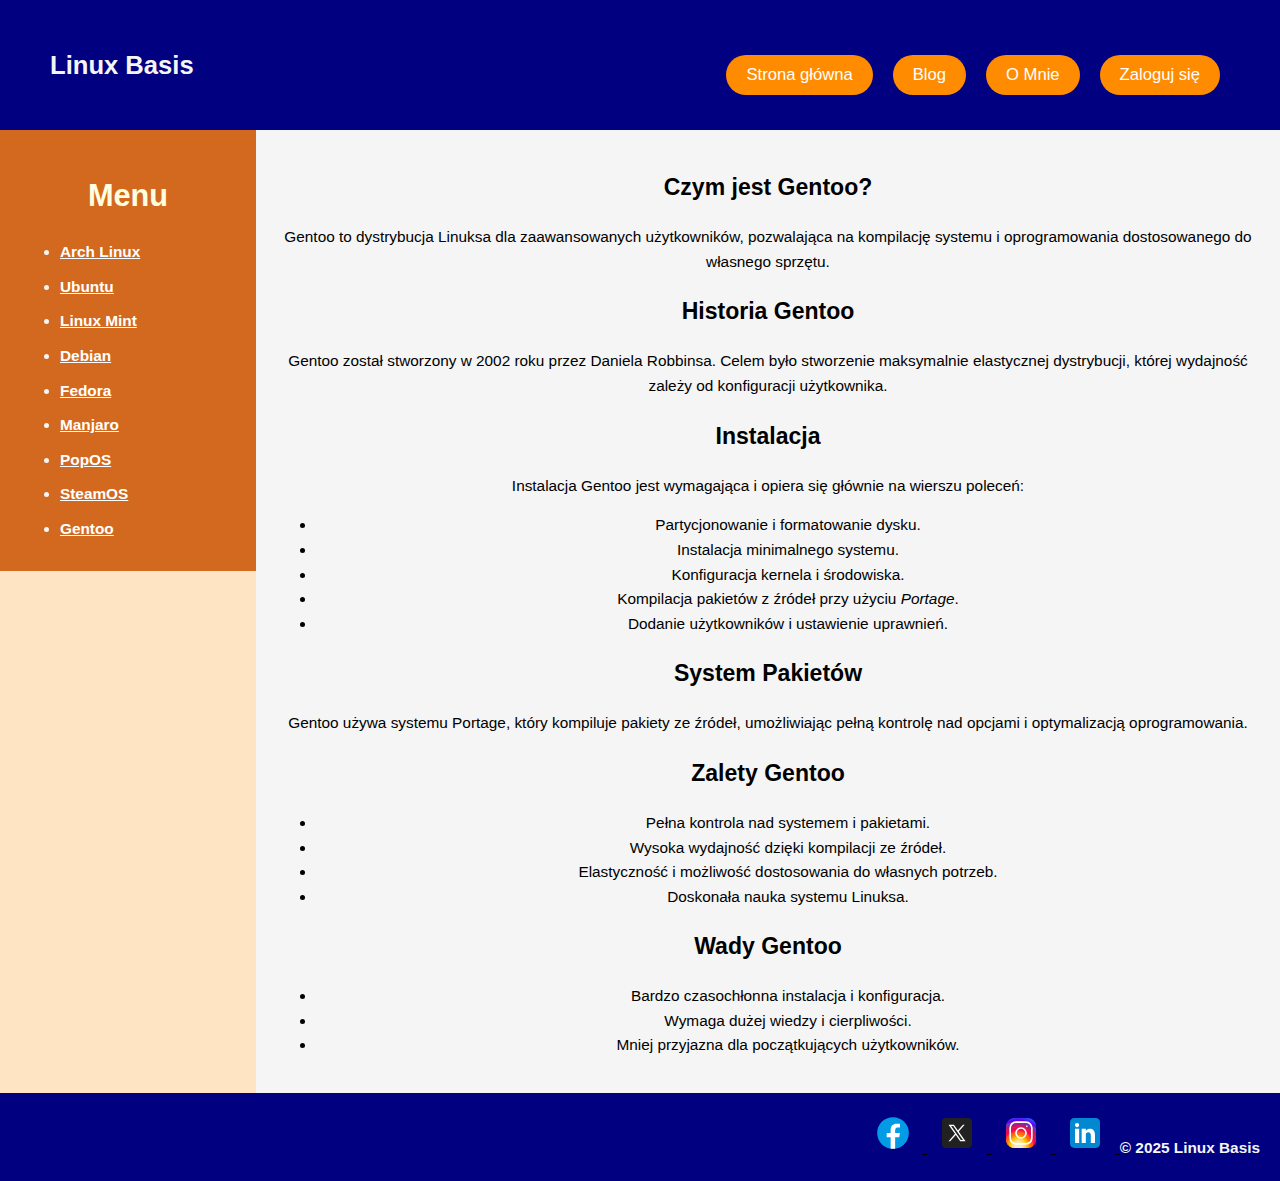
<file: wpisy/gentoo.html>
<!DOCTYPE html>
<html lang="pl">
<head>
    <script src="../auth.js"></script>
    <meta charset="UTF-8">
    <meta name="viewport" content="width=device-width, initial-scale=1.0">
    <link rel="stylesheet" href="../style.css">
    <link rel="icon" href="../favicon/favicon.ico">
    <title>Linux Basis - Gentoo</title>
</head>
<body>
    <header>
      <h1 id="powitanie">Linux Basis</h1>
      <nav>
        <button class="menu" onclick = 'window.location = "../index.html"'>Strona główna</button>
        <button class="menu" onclick= 'window.location = "../blog.html"'>Blog</button>
        <button class="menu" onclick= 'window.location = "../about-me.html"'>O Mnie</button>
        <button class="menu" onclick="window.location='../login.html'">Zaloguj się</button>
      </nav>
    </header>
        <!--Menu boczne blogu-->
    <aside id="menu-blog">
        <h1>Menu</h1>
        <ul class="lista-menu">
          <li><a href="../wpisy/arch.html">Arch Linux</a></li>
          <li><a href="../wpisy/ubuntu.html">Ubuntu</a></li>
          <li><a href="../wpisy/mint.html">Linux Mint</a></li>
          <li><a href="../wpisy/debian.html">Debian</a></li>
          <li><a href="../wpisy/fedora.html">Fedora</a></li>
          <li><a href="../wpisy/manjaro.html">Manjaro</a></li>
          <li><a href="../wpisy/popos.html">PopOS</a></li>
          <li><a href="../wpisy/steamos.html">SteamOS</a></li>
          <li><a href="../wpisy/gentoo.html">Gentoo</a></li>
        </ul>
    </aside>
    <!--Zawartość główna-->
    <div class="wpis">
      <h2 id="gentoo">Czym jest Gentoo?</h2>
<p>Gentoo to dystrybucja Linuksa dla zaawansowanych użytkowników, pozwalająca na kompilację systemu i oprogramowania dostosowanego do własnego sprzętu.</p>

<h2>Historia Gentoo</h2>
<p>Gentoo został stworzony w 2002 roku przez Daniela Robbinsa. Celem było stworzenie maksymalnie elastycznej dystrybucji, której wydajność zależy od konfiguracji użytkownika.</p>

<h2>Instalacja</h2>
<p>Instalacja Gentoo jest wymagająca i opiera się głównie na wierszu poleceń:</p>
<ul>
<li>Partycjonowanie i formatowanie dysku.</li>
<li>Instalacja minimalnego systemu.</li>
<li>Konfiguracja kernela i środowiska.</li>
<li>Kompilacja pakietów z źródeł przy użyciu <em>Portage</em>.</li>
<li>Dodanie użytkowników i ustawienie uprawnień.</li>
</ul>

<h2>System Pakietów</h2>
<p>Gentoo używa systemu Portage, który kompiluje pakiety ze źródeł, umożliwiając pełną kontrolę nad opcjami i optymalizacją oprogramowania.</p>

<h2>Zalety Gentoo</h2>
<ul>
<li>Pełna kontrola nad systemem i pakietami.</li>
<li>Wysoka wydajność dzięki kompilacji ze źródeł.</li>
<li>Elastyczność i możliwość dostosowania do własnych potrzeb.</li>
<li>Doskonała nauka systemu Linuksa.</li>
</ul>

<h2>Wady Gentoo</h2>
<ul>
<li>Bardzo czasochłonna instalacja i konfiguracja.</li>
<li>Wymaga dużej wiedzy i cierpliwości.</li>
<li>Mniej przyjazna dla początkujących użytkowników.</li>
</ul>

    </div>
    <!--Stopka-->
    <footer>

  <a href="https://facebook.com" target="_blank" class="socialmedia">
    <img src="../ikony/facebook.svg" alt="Facebook" style="width: 40px; height: 40px;">
  </a>
  <a href="https://x.com/FlippantList428" target="_blank" class="socialmedia">
    <img src="../ikony/twitter.svg" alt="Twitter" style="width: 40px; height: 40px;">
  </a>
  <a href="https://instagram.com" target="_blank" class="socialmedia">
    <img src="../ikony/instagram.svg" alt="Instagram" style="width: 40px; height: 40px;">
  </a>
  <a href="https://linkedin.com" target="_blank" class="socialmedia">
    <img src="../ikony/linkedin.svg" alt="LinkedIn" style="width: 40px; height: 40px;">
  </a>
      &copy; 2025 Linux Basis
    </footer>
        <script>
    function toggleMenu() {
      document.getElementById('main-nav').classList.toggle('show');
      }
    </script>
</body>
</html>
</file>
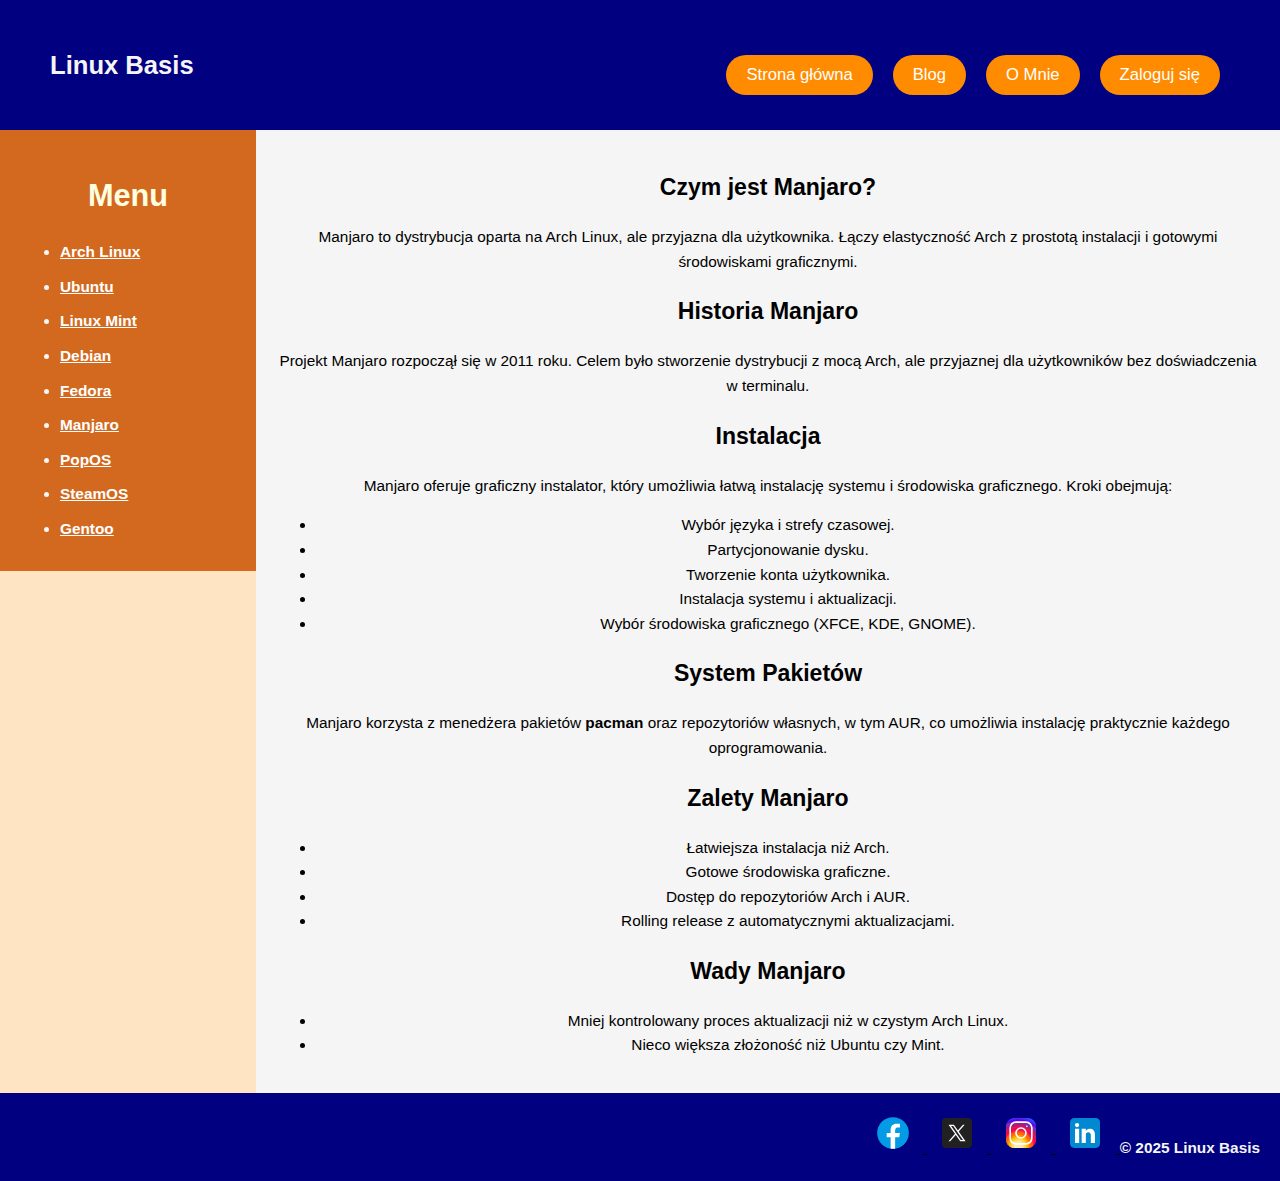
<file: wpisy/manjaro.html>
<!DOCTYPE html>
<html lang="pl">
<head>
    <script src="../auth.js"></script>
    <meta charset="UTF-8">
    <meta name="viewport" content="width=device-width, initial-scale=1.0">
    <link rel="stylesheet" href="../style.css">
    <link rel="icon" href="../favicon/favicon.ico">
    <title>Linux Basis - Manjaro</title>
</head>
<body>
    <header>
      <h1 id="powitanie">Linux Basis</h1>
      <nav>
        <button class="menu" onclick = 'window.location = "../index.html"'>Strona główna</button>
        <button class="menu" onclick= 'window.location = "../blog.html"'>Blog</button>
        <button class="menu" onclick= 'window.location = "../about-me.html"'>O Mnie</button>
        <button class="menu" onclick="window.location='../login.html'">Zaloguj się</button>
      </nav>
    </header>
        <!--Menu boczne blogu-->
    <aside id="menu-blog">
        <h1>Menu</h1>
        <ul class="lista-menu">
          <li><a href="../wpisy/arch.html">Arch Linux</a></li>
          <li><a href="../wpisy/ubuntu.html">Ubuntu</a></li>
          <li><a href="../wpisy/mint.html">Linux Mint</a></li>
          <li><a href="../wpisy/debian.html">Debian</a></li>
          <li><a href="../wpisy/fedora.html">Fedora</a></li>
          <li><a href="../wpisy/manjaro.html">Manjaro</a></li>
          <li><a href="../wpisy/popos.html">PopOS</a></li>
          <li><a href="../wpisy/steamos.html">SteamOS</a></li>
          <li><a href="../wpisy/gentoo.html">Gentoo</a></li>
        </ul>
    </aside>
    <!--Zawartość główna-->
    <div class="wpis">
      <h2 id="manjaro">Czym jest Manjaro?</h2>
<p>Manjaro to dystrybucja oparta na Arch Linux, ale przyjazna dla użytkownika. Łączy elastyczność Arch z prostotą instalacji i gotowymi środowiskami graficznymi.</p>

<h2>Historia Manjaro</h2>
<p>Projekt Manjaro rozpoczął się w 2011 roku. Celem było stworzenie dystrybucji z mocą Arch, ale przyjaznej dla użytkowników bez doświadczenia w terminalu.</p>

<h2>Instalacja</h2>
<p>Manjaro oferuje graficzny instalator, który umożliwia łatwą instalację systemu i środowiska graficznego. Kroki obejmują:</p>
<ul>
<li>Wybór języka i strefy czasowej.</li>
<li>Partycjonowanie dysku.</li>
<li>Tworzenie konta użytkownika.</li>
<li>Instalacja systemu i aktualizacji.</li>
<li>Wybór środowiska graficznego (XFCE, KDE, GNOME).</li>
</ul>

<h2>System Pakietów</h2>
<p>Manjaro korzysta z menedżera pakietów <strong>pacman</strong> oraz repozytoriów własnych, w tym AUR, co umożliwia instalację praktycznie każdego oprogramowania.</p>

<h2>Zalety Manjaro</h2>
<ul>
<li>Łatwiejsza instalacja niż Arch.</li>
<li>Gotowe środowiska graficzne.</li>
<li>Dostęp do repozytoriów Arch i AUR.</li>
<li>Rolling release z automatycznymi aktualizacjami.</li>
</ul>

<h2>Wady Manjaro</h2>
<ul>
<li>Mniej kontrolowany proces aktualizacji niż w czystym Arch Linux.</li>
<li>Nieco większa złożoność niż Ubuntu czy Mint.</li>
</ul>

    </div>
    <!--Stopka-->
    <footer>

  <a href="https://facebook.com" target="_blank" class="socialmedia">
    <img src="../ikony/facebook.svg" alt="Facebook" style="width: 40px; height: 40px;">
  </a>
  <a href="https://x.com/FlippantList428" target="_blank" class="socialmedia">
    <img src="../ikony/twitter.svg" alt="Twitter" style="width: 40px; height: 40px;">
  </a>
  <a href="https://instagram.com" target="_blank" class="socialmedia">
    <img src="../ikony/instagram.svg" alt="Instagram" style="width: 40px; height: 40px;">
  </a>
  <a href="https://linkedin.com" target="_blank" class="socialmedia">
    <img src="../ikony/linkedin.svg" alt="LinkedIn" style="width: 40px; height: 40px;">
  </a>
      &copy; 2025 Linux Basis
    </footer>
        <script>
    function toggleMenu() {
      document.getElementById('main-nav').classList.toggle('show');
      }
    </script>
</body>
</html>
</file>
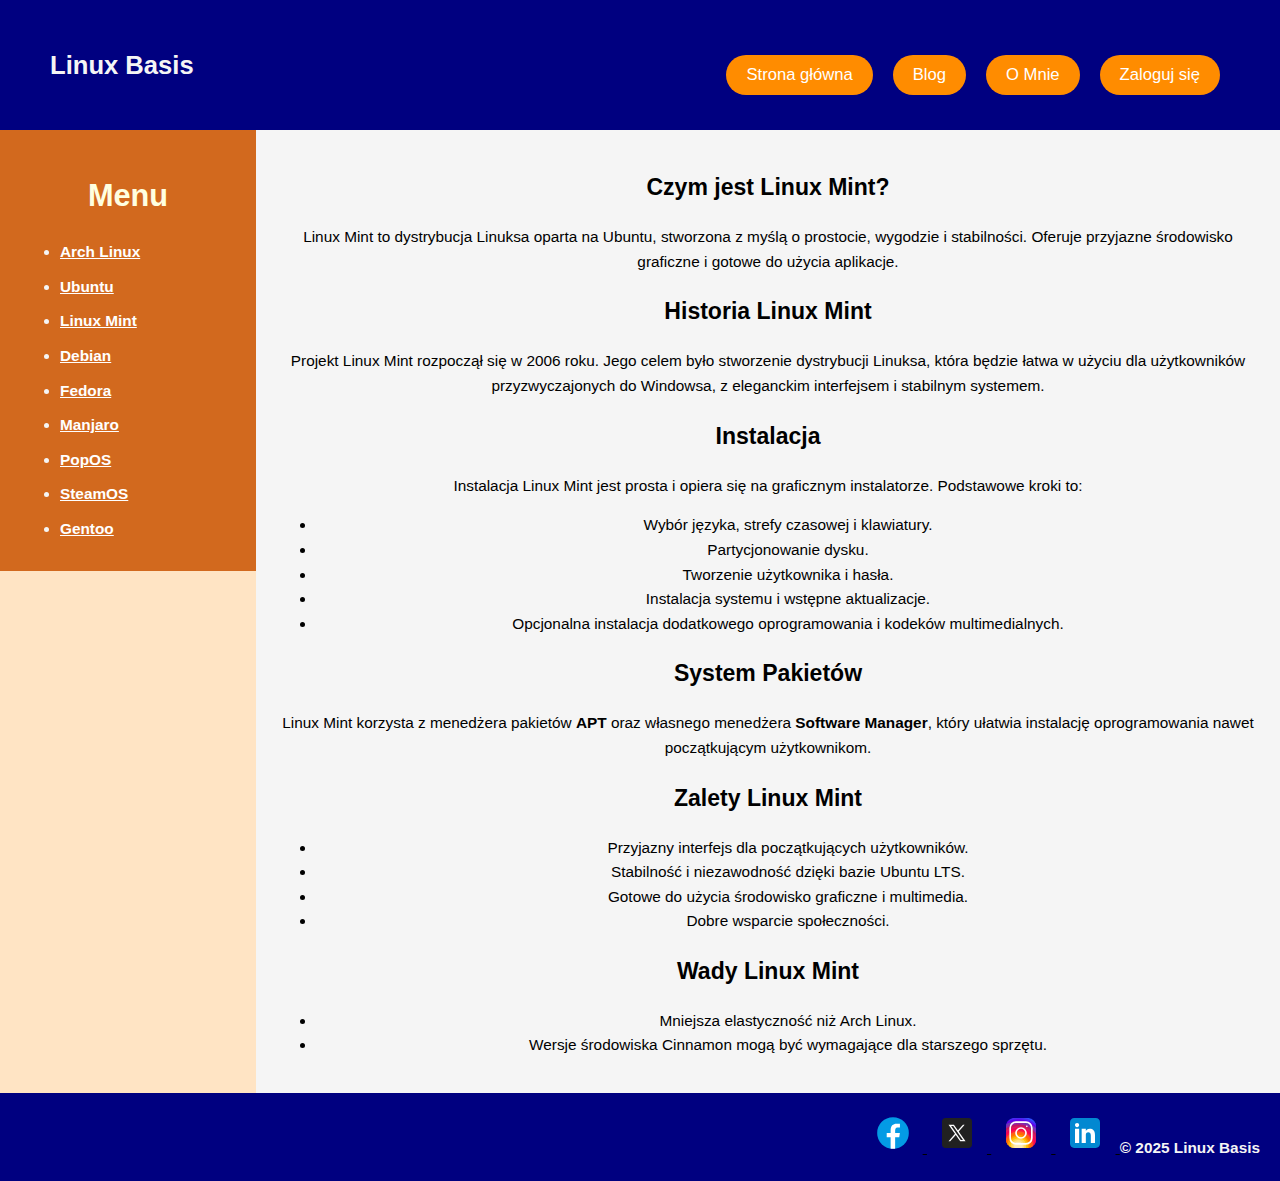
<file: wpisy/mint.html>
<!DOCTYPE html>
<html lang="pl">
<head>
    <script src="../auth.js"></script>
    <meta charset="UTF-8">
    <meta name="viewport" content="width=device-width, initial-scale=1.0">
    <link rel="stylesheet" href="../style.css">
    <link rel="icon" href="../favicon/favicon.ico">
    <title>Linux Basis - Linux Mint</title>
</head>
<body>
    <header>
      <h1 id="powitanie">Linux Basis</h1>
      <nav>
        <button class="menu" onclick = 'window.location = "../index.html"'>Strona główna</button>
        <button class="menu" onclick= 'window.location = "../blog.html"'>Blog</button>
        <button class="menu" onclick= 'window.location = "../about-me.html"'>O Mnie</button>
        <button class="menu" onclick="window.location='../login.html'">Zaloguj się</button>
      </nav>
    </header>
          <!--Menu boczne blogu-->
    <aside id="menu-blog">
        <h1>Menu</h1>
        <ul class="lista-menu">
          <li><a href="../wpisy/arch.html">Arch Linux</a></li>
          <li><a href="../wpisy/ubuntu.html">Ubuntu</a></li>
          <li><a href="../wpisy/mint.html">Linux Mint</a></li>
          <li><a href="../wpisy/debian.html">Debian</a></li>
          <li><a href="../wpisy/fedora.html">Fedora</a></li>
          <li><a href="../wpisy/manjaro.html">Manjaro</a></li>
          <li><a href="../wpisy/popos.html">PopOS</a></li>
          <li><a href="../wpisy/steamos.html">SteamOS</a></li>
          <li><a href="../wpisy/gentoo.html">Gentoo</a></li>
        </ul>
    </aside>
    <!--Zawartość główna-->
    <div class="wpis">
      <h2 id="mint">Czym jest Linux Mint?</h2>
<p>Linux Mint to dystrybucja Linuksa oparta na Ubuntu, stworzona z myślą o prostocie, wygodzie i stabilności. Oferuje przyjazne środowisko graficzne i gotowe do użycia aplikacje.</p>

<h2>Historia Linux Mint</h2>
<p>Projekt Linux Mint rozpoczął się w 2006 roku. Jego celem było stworzenie dystrybucji Linuksa, która będzie łatwa w użyciu dla użytkowników przyzwyczajonych do Windowsa, z eleganckim interfejsem i stabilnym systemem.</p>

<h2>Instalacja</h2>
<p>Instalacja Linux Mint jest prosta i opiera się na graficznym instalatorze. Podstawowe kroki to:</p>
<ul>
<li>Wybór języka, strefy czasowej i klawiatury.</li>
<li>Partycjonowanie dysku.</li>
<li>Tworzenie użytkownika i hasła.</li>
<li>Instalacja systemu i wstępne aktualizacje.</li>
<li>Opcjonalna instalacja dodatkowego oprogramowania i kodeków multimedialnych.</li>
</ul>

<h2>System Pakietów</h2>
<p>Linux Mint korzysta z menedżera pakietów <strong>APT</strong> oraz własnego menedżera <strong>Software Manager</strong>, który ułatwia instalację oprogramowania nawet początkującym użytkownikom.</p>

<h2>Zalety Linux Mint</h2>
<ul>
<li>Przyjazny interfejs dla początkujących użytkowników.</li>
<li>Stabilność i niezawodność dzięki bazie Ubuntu LTS.</li>
<li>Gotowe do użycia środowisko graficzne i multimedia.</li>
<li>Dobre wsparcie społeczności.</li>
</ul>

<h2>Wady Linux Mint</h2>
<ul>
<li>Mniejsza elastyczność niż Arch Linux.</li>
<li>Wersje środowiska Cinnamon mogą być wymagające dla starszego sprzętu.</li>
</ul>

    </div>
    <!--Stopka-->
    <footer>

  <a href="https://facebook.com" target="_blank" class="socialmedia">
    <img src="../ikony/facebook.svg" alt="Facebook" style="width: 40px; height: 40px;">
  </a>
  <a href="https://x.com/FlippantList428" target="_blank" class="socialmedia">
    <img src="../ikony/twitter.svg" alt="Twitter" style="width: 40px; height: 40px;">
  </a>
  <a href="https://instagram.com" target="_blank" class="socialmedia">
    <img src="../ikony/instagram.svg" alt="Instagram" style="width: 40px; height: 40px;">
  </a>
  <a href="https://linkedin.com" target="_blank" class="socialmedia">
    <img src="../ikony/linkedin.svg" alt="LinkedIn" style="width: 40px; height: 40px;">
  </a>
      &copy; 2025 Linux Basis
    </footer>
        <script>
    function toggleMenu() {
      document.getElementById('main-nav').classList.toggle('show');
      }
    </script>
</body>
</html>
</file>
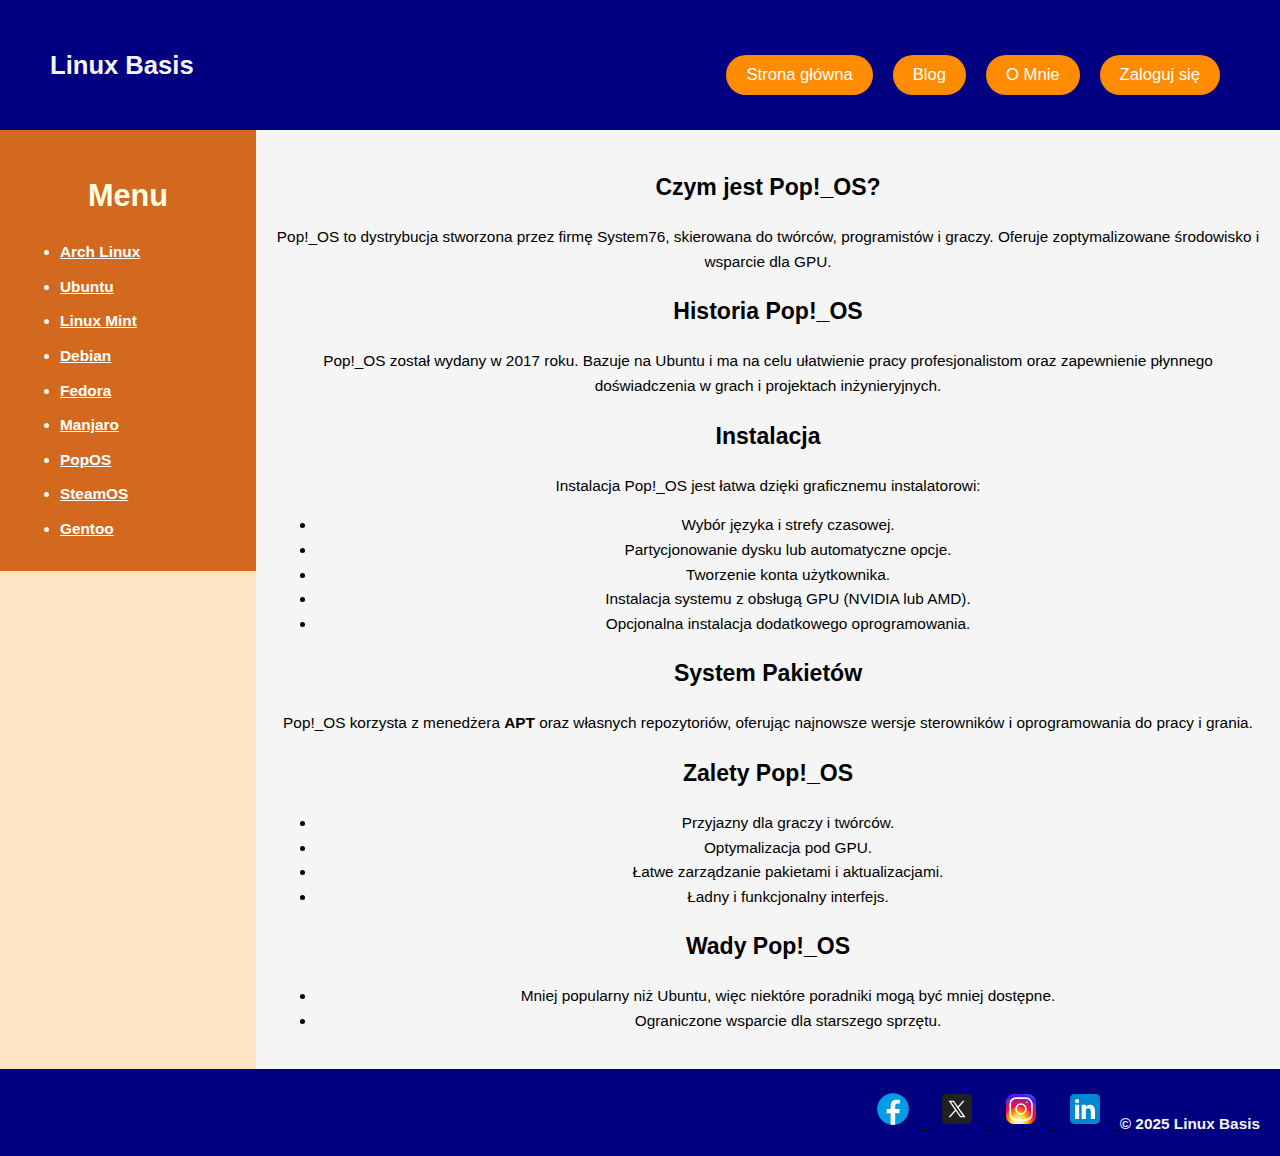
<file: wpisy/popos.html>
<!DOCTYPE html>
<html lang="pl">
<head>
    <meta charset="UTF-8">
    <meta name="viewport" content="width=device-width, initial-scale=1.0">
    <link rel="stylesheet" href="../style.css">
    <link rel="icon" href="../favicon/favicon.ico">
    <title>Linux Basis - PopOS</title>
</head>
<body>
    <header>
      <h1 id="powitanie">Linux Basis</h1>
      <nav>
        <button class="menu" onclick = 'window.location = "../index.html"'>Strona główna</button>
        <button class="menu" onclick= 'window.location = "../blog.html"'>Blog</button>
        <button class="menu" onclick= 'window.location = "../about-me.html"'>O Mnie</button>
        <button class="menu" onclick="window.location='../login.html'">Zaloguj się</button>
      </nav>
    </header>
        <!--Menu boczne blogu-->
    <aside id="menu-blog">
        <h1>Menu</h1>
        <ul class="lista-menu">
          <li><a href="../wpisy/arch.html">Arch Linux</a></li>
          <li><a href="../wpisy/ubuntu.html">Ubuntu</a></li>
          <li><a href="../wpisy/mint.html">Linux Mint</a></li>
          <li><a href="../wpisy/debian.html">Debian</a></li>
          <li><a href="../wpisy/fedora.html">Fedora</a></li>
          <li><a href="../wpisy/manjaro.html">Manjaro</a></li>
          <li><a href="../wpisy/popos.html">PopOS</a></li>
          <li><a href="../wpisy/steamos.html">SteamOS</a></li>
          <li><a href="../wpisy/gentoo.html">Gentoo</a></li>
        </ul>
    </aside>
    <!--Zawartość główna-->
    <div class="wpis">
      <h2 id="popos">Czym jest Pop!_OS?</h2>
<p>Pop!_OS to dystrybucja stworzona przez firmę System76, skierowana do twórców, programistów i graczy. Oferuje zoptymalizowane środowisko i wsparcie dla GPU.</p>

<h2>Historia Pop!_OS</h2>
<p>Pop!_OS został wydany w 2017 roku. Bazuje na Ubuntu i ma na celu ułatwienie pracy profesjonalistom oraz zapewnienie płynnego doświadczenia w grach i projektach inżynieryjnych.</p>

<h2>Instalacja</h2>
<p>Instalacja Pop!_OS jest łatwa dzięki graficznemu instalatorowi:</p>
<ul>
<li>Wybór języka i strefy czasowej.</li>
<li>Partycjonowanie dysku lub automatyczne opcje.</li>
<li>Tworzenie konta użytkownika.</li>
<li>Instalacja systemu z obsługą GPU (NVIDIA lub AMD).</li>
<li>Opcjonalna instalacja dodatkowego oprogramowania.</li>
</ul>

<h2>System Pakietów</h2>
<p>Pop!_OS korzysta z menedżera <strong>APT</strong> oraz własnych repozytoriów, oferując najnowsze wersje sterowników i oprogramowania do pracy i grania.</p>

<h2>Zalety Pop!_OS</h2>
<ul>
<li>Przyjazny dla graczy i twórców.</li>
<li>Optymalizacja pod GPU.</li>
<li>Łatwe zarządzanie pakietami i aktualizacjami.</li>
<li>Ładny i funkcjonalny interfejs.</li>
</ul>

<h2>Wady Pop!_OS</h2>
<ul>
<li>Mniej popularny niż Ubuntu, więc niektóre poradniki mogą być mniej dostępne.</li>
<li>Ograniczone wsparcie dla starszego sprzętu.</li>
</ul>

    </div>
    <!--Stopka-->
    <footer>

  <a href="https://facebook.com" target="_blank" class="socialmedia">
    <img src="../ikony/facebook.svg" alt="Facebook" style="width: 40px; height: 40px;">
  </a>
  <a href="https://x.com/FlippantList428" target="_blank" class="socialmedia">
    <img src="../ikony/twitter.svg" alt="Twitter" style="width: 40px; height: 40px;">
  </a>
  <a href="https://instagram.com" target="_blank" class="socialmedia">
    <img src="../ikony/instagram.svg" alt="Instagram" style="width: 40px; height: 40px;">
  </a>
  <a href="https://linkedin.com" target="_blank" class="socialmedia">
    <img src="../ikony/linkedin.svg" alt="LinkedIn" style="width: 40px; height: 40px;">
  </a>
      &copy; 2025 Linux Basis
          <script>
    function toggleMenu() {
      document.getElementById('main-nav').classList.toggle('show');
      }
    </script>
    <script src="../auth.js"></script>
    </footer>
</body>
</html>
</file>
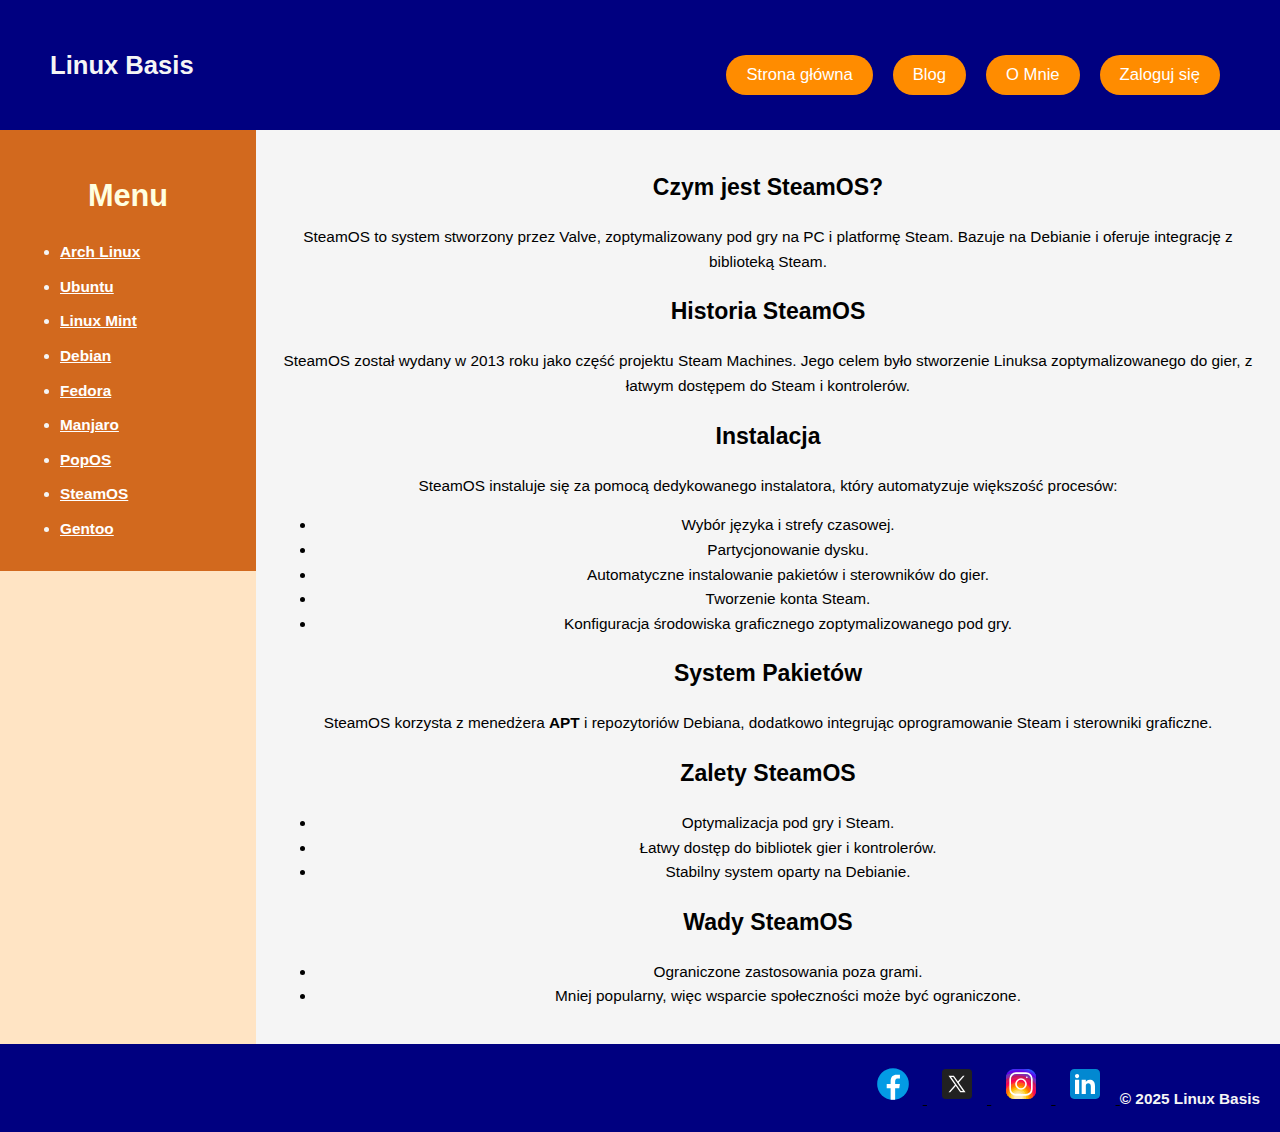
<file: wpisy/steamos.html>
<!DOCTYPE html>
<html lang="pl">
<head>
    <meta charset="UTF-8">
    <meta name="viewport" content="width=device-width, initial-scale=1.0">
    <link rel="stylesheet" href="../style.css">
    <link rel="icon" href="../favicon/favicon.ico">
    <title>Linux Basis - SteamOS</title>
</head>
<body>
    <header>
      <h1 id="powitanie">Linux Basis</h1>
      <nav>
        <button class="menu" onclick = 'window.location = "../index.html"'>Strona główna</button>
        <button class="menu" onclick= 'window.location = "../blog.html"'>Blog</button>
        <button class="menu" onclick= 'window.location = "../about-me.html"'>O Mnie</button>
        <button class="menu" onclick="window.location='../login.html'">Zaloguj się</button>
      </nav>
    </header>
        <!--Menu boczne blogu-->
    <aside id="menu-blog">
        <h1>Menu</h1>
        <ul class="lista-menu">
          <li><a href="../wpisy/arch.html">Arch Linux</a></li>
          <li><a href="../wpisy/ubuntu.html">Ubuntu</a></li>
          <li><a href="../wpisy/mint.html">Linux Mint</a></li>
          <li><a href="../wpisy/debian.html">Debian</a></li>
          <li><a href="../wpisy/fedora.html">Fedora</a></li>
          <li><a href="../wpisy/manjaro.html">Manjaro</a></li>
          <li><a href="../wpisy/popos.html">PopOS</a></li>
          <li><a href="../wpisy/steamos.html">SteamOS</a></li>
          <li><a href="../wpisy/gentoo.html">Gentoo</a></li>
        </ul>
    </aside>
    <!--Zawartość główna-->
    <div class="wpis">
      <h2 id="steamos">Czym jest SteamOS?</h2>
<p>SteamOS to system stworzony przez Valve, zoptymalizowany pod gry na PC i platformę Steam. Bazuje na Debianie i oferuje integrację z biblioteką Steam.</p>

<h2>Historia SteamOS</h2>
<p>SteamOS został wydany w 2013 roku jako część projektu Steam Machines. Jego celem było stworzenie Linuksa zoptymalizowanego do gier, z łatwym dostępem do Steam i kontrolerów.</p>

<h2>Instalacja</h2>
<p>SteamOS instaluje się za pomocą dedykowanego instalatora, który automatyzuje większość procesów:</p>
<ul>
<li>Wybór języka i strefy czasowej.</li>
<li>Partycjonowanie dysku.</li>
<li>Automatyczne instalowanie pakietów i sterowników do gier.</li>
<li>Tworzenie konta Steam.</li>
<li>Konfiguracja środowiska graficznego zoptymalizowanego pod gry.</li>
</ul>

<h2>System Pakietów</h2>
<p>SteamOS korzysta z menedżera <strong>APT</strong> i repozytoriów Debiana, dodatkowo integrując oprogramowanie Steam i sterowniki graficzne.</p>

<h2>Zalety SteamOS</h2>
<ul>
<li>Optymalizacja pod gry i Steam.</li>
<li>Łatwy dostęp do bibliotek gier i kontrolerów.</li>
<li>Stabilny system oparty na Debianie.</li>
</ul>

<h2>Wady SteamOS</h2>
<ul>
<li>Ograniczone zastosowania poza grami.</li>
<li>Mniej popularny, więc wsparcie społeczności może być ograniczone.</li>
</ul>

    </div>
    <!--Stopka-->
    <footer>

  <a href="https://facebook.com" target="_blank" class="socialmedia">
    <img src="../ikony/facebook.svg" alt="Facebook" style="width: 40px; height: 40px;">
  </a>
  <a href="https://x.com/FlippantList428" target="_blank" class="socialmedia">
    <img src="../ikony/twitter.svg" alt="Twitter" style="width: 40px; height: 40px;">
  </a>
  <a href="https://instagram.com" target="_blank" class="socialmedia">
    <img src="../ikony/instagram.svg" alt="Instagram" style="width: 40px; height: 40px;">
  </a>
  <a href="https://linkedin.com" target="_blank" class="socialmedia">
    <img src="../ikony/linkedin.svg" alt="LinkedIn" style="width: 40px; height: 40px;">
  </a>
      &copy; 2025 Linux Basis
    </footer>
        <script>
    function toggleMenu() {
      document.getElementById('main-nav').classList.toggle('show');
      }
    </script>
    <script src="../auth.js"></script>
</body>
</html>
</file>
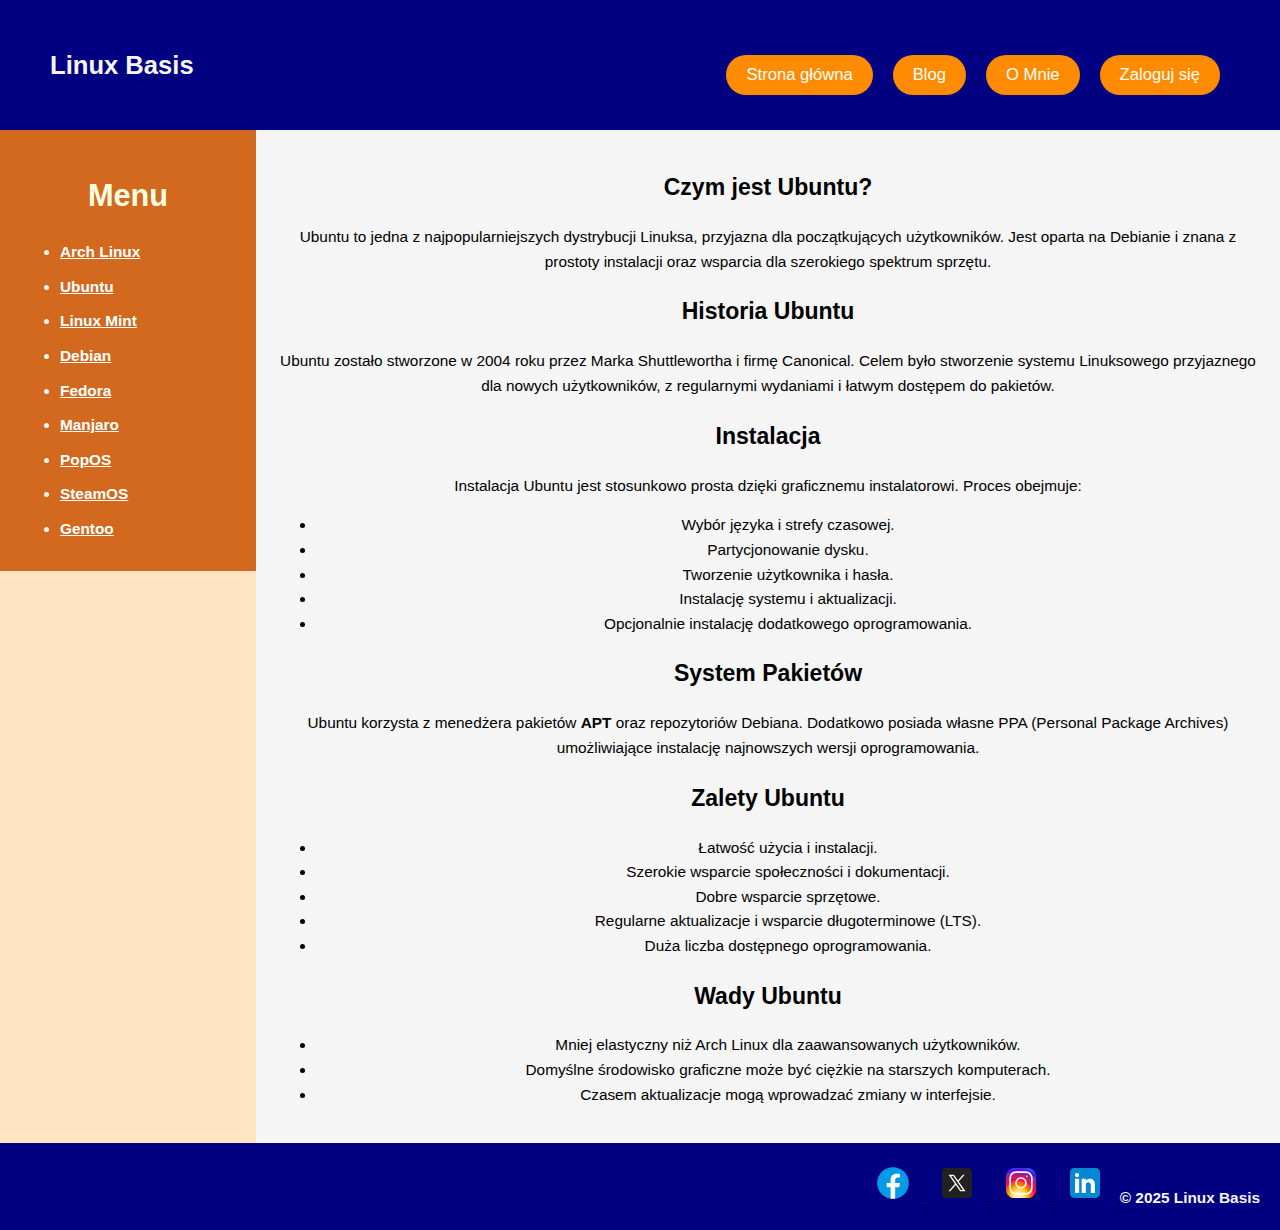
<file: wpisy/ubuntu.html>
<!DOCTYPE html>
<html lang="pl">
<head>
    <meta charset="UTF-8">
    <meta name="viewport" content="width=device-width, initial-scale=1.0">
    <link rel="stylesheet" href="../style.css">
    <link rel="icon" href="../favicon/favicon.ico">
    <title>Linux Basis - Ubuntu</title>
</head>
<body>
    <header>
      <h1 id="powitanie">Linux Basis</h1>
      <nav>
        <button class="menu" onclick = 'window.location = "../index.html"'>Strona główna</button>
        <button class="menu" onclick= 'window.location = "../blog.html"'>Blog</button>
        <button class="menu" onclick= 'window.location = "../about-me.html"'>O Mnie</button>
        <button class="menu" onclick="window.location='../login.html'">Zaloguj się</button>
      </nav>
    </header>

          <!--Menu boczne blogu-->
    <aside id="menu-blog">
        <h1>Menu</h1>
        <ul class="lista-menu">
          <li><a href="../wpisy/arch.html">Arch Linux</a></li>
          <li><a href="../wpisy/ubuntu.html">Ubuntu</a></li>
          <li><a href="../wpisy/mint.html">Linux Mint</a></li>
          <li><a href="../wpisy/debian.html">Debian</a></li>
          <li><a href="../wpisy/fedora.html">Fedora</a></li>
          <li><a href="../wpisy/manjaro.html">Manjaro</a></li>
          <li><a href="../wpisy/popos.html">PopOS</a></li>
          <li><a href="../wpisy/steamos.html">SteamOS</a></li>
          <li><a href="../wpisy/gentoo.html">Gentoo</a></li>
        </ul>
    </aside>
    <!--Zawartość główna-->
    <div class="wpis">
    <h2 id="ubuntu">Czym jest Ubuntu?</h2>
<p>Ubuntu to jedna z najpopularniejszych dystrybucji Linuksa, przyjazna dla początkujących użytkowników. Jest oparta na Debianie i znana z prostoty instalacji oraz wsparcia dla szerokiego spektrum sprzętu.</p>

<h2>Historia Ubuntu</h2>
<p>Ubuntu zostało stworzone w 2004 roku przez Marka Shuttlewortha i firmę Canonical. Celem było stworzenie systemu Linuksowego przyjaznego dla nowych użytkowników, z regularnymi wydaniami i łatwym dostępem do pakietów.</p>

<h2>Instalacja</h2>
<p>Instalacja Ubuntu jest stosunkowo prosta dzięki graficznemu instalatorowi. Proces obejmuje:</p>
<ul>
<li>Wybór języka i strefy czasowej.</li>
<li>Partycjonowanie dysku.</li>
<li>Tworzenie użytkownika i hasła.</li>
<li>Instalację systemu i aktualizacji.</li>
<li>Opcjonalnie instalację dodatkowego oprogramowania.</li>
</ul>

<h2>System Pakietów</h2>
<p>Ubuntu korzysta z menedżera pakietów <strong>APT</strong> oraz repozytoriów Debiana. Dodatkowo posiada własne PPA (Personal Package Archives) umożliwiające instalację najnowszych wersji oprogramowania.</p>

<h2>Zalety Ubuntu</h2>
<ul>
<li>Łatwość użycia i instalacji.</li>
<li>Szerokie wsparcie społeczności i dokumentacji.</li>
<li>Dobre wsparcie sprzętowe.</li>
<li>Regularne aktualizacje i wsparcie długoterminowe (LTS).</li>
<li>Duża liczba dostępnego oprogramowania.</li>
</ul>

<h2>Wady Ubuntu</h2>
<ul>
<li>Mniej elastyczny niż Arch Linux dla zaawansowanych użytkowników.</li>
<li>Domyślne środowisko graficzne może być ciężkie na starszych komputerach.</li>
<li>Czasem aktualizacje mogą wprowadzać zmiany w interfejsie.</li>
</ul>
</div>

    <!--Stopka-->
    <footer>

  <a href="https://facebook.com" target="_blank" class="socialmedia">
    <img src="../ikony/facebook.svg" alt="Facebook" style="width: 40px; height: 40px;">
  </a>
  <a href="https://x.com/FlippantList428" target="_blank" class="socialmedia">
    <img src="../ikony/twitter.svg" alt="Twitter" style="width: 40px; height: 40px;">
  </a>
  <a href="https://instagram.com" target="_blank" class="socialmedia">
    <img src="../ikony/instagram.svg" alt="Instagram" style="width: 40px; height: 40px;">
  </a>
  <a href="https://linkedin.com" target="_blank" class="socialmedia">
    <img src="../ikony/linkedin.svg" alt="LinkedIn" style="width: 40px; height: 40px;">
  </a>
      &copy; 2025 Linux Basis
    </footer>
        <script>
    function toggleMenu() {
      document.getElementById('main-nav').classList.toggle('show');
      }
    </script>
    <script src="../auth.js"></script>
</body>
</html>
</file>
<file: style.css>
/* ============================
GŁÓWNE USTAWIENIA
============================ */

/* Ustawienie głównej czcionki */
* {
    font-family: 'Segoe UI', Tahoma, Geneva, Verdana, sans-serif;
    box-sizing: border-box;
}

/* Stylizowanie ciała strony <body> */
body {
    margin: 0;
    padding: 0;
    overflow-x: hidden;
    font-size: clamp(0.9rem, 1.2vw, 1rem);
    line-height: 1.6;
    background-color: bisque;
}

/* Globalny styl dla wszystkich linków (CELOWY STYL) */
a {
    color: black;
    text-align: left;
    font-weight: bold;
}

/* ============================
Nagłówek i menu
============================ */
header {
    background-color: navy;
    color: whitesmoke;
    height: 130px;
    width: 100%;
    position: sticky;
    top: 0;
    display: flex;
    align-items: center;
    justify-content: space-between;
    padding: 0 20px;
}

#powitanie {
    text-align: center;
    padding: 30px;
    font-size: clamp(1.3rem, 2vw, 2rem);
}

/* Hamburger menu - ukryty na PC */
.hamburger {
    display: none;
    font-size: 30px;
    cursor: pointer;
    color: white;
    background-color: navy;
    padding: 10px 15px;
    border-radius: 5px;
    user-select: none;
}

/* Stylizowanie paska nawigacyjnego */
nav {
    background-color: navy;
    display: flex;
    justify-content: flex-end;
    gap: 15px;
    padding: 30px;
}

/* Stylizowanie przycisków w <nav> */
.menu {
    background-color: darkorange;
    color: white;
    text-align: center;
    font-size: clamp(0.9rem, 1.3vw, 1.2rem);
    border-radius: 20px;
    margin-top: 20px;
    padding: clamp(5px, 1vw, 10px) clamp(10px, 2vw, 15px);
    cursor: pointer;
    border: none;
}

/* ============================
GŁÓWNA ZAWARTOŚĆ
============================ */

/* Stylizowanie bloku <main> */
/* Usunięto float: right; aby uprościć zarządzanie układem w media queries */
main {
    text-align: center;
    color: brown;
}

/* Stylizowanie menu wpisów */
#menu-blog {
    background-color: chocolate;
    color: lightyellow;
    width: 20%;
    min-height: auto;
    float: left; /* Zostawione do układu kolumnowego na szerokich ekranach */
    text-align: center;
    padding: 20px;
    box-sizing: border-box;
}

#menu-blog a {
    display: block;
    text-align: left;
    color: white; /* Nadpisuje globalny styl, aby linki w menu były białe */
    text-decoration: underline;
    margin-bottom: 10px;
}

.lista-menu {
    text-align: left;
    color: whitesmoke;
    margin: 10px 0;
}

/* Stylizowanie wpisów na blogu */
.wpis {
    background-color: whitesmoke;
    text-align: center;
    width: 80%;
    min-height: auto;
    float: right; /* Zostawione do układu kolumnowego na szerokich ekranach */
    margin: 0;
    padding: 20px;
    box-sizing: border-box;
}

/* Stylizowanie nagłówków wpisów */
.blog-header {
    font-style: italic;
    text-decoration: underline;
    color: black;
    font-size: clamp(1rem, 2vw, 1.5rem);
}

/* Stylizacja list i linków - .distro-list już jest czarne i pogrubione przez globalne 'a' */
.distro-list {
    /* Tu możesz dodać style specyficzne dla kontenera listy, jeśli potrzebne */
}

/* ============================
Stopka
============================ */
footer {
    clear: both;
    color: whitesmoke;
    background-color: navy;
    font-size: clamp(0.9rem, 1.2vw, 1.1rem);
    font-weight: 600;
    text-align: right;
    padding: 20px;
}

.socialmedia img {
    width: clamp(25px, 4vw, 40px);
    height: clamp(25px, 4vw, 40px);
    margin: 0 10px;
}

/* ============================
RESPONSYWNOŚĆ STRONY
============================ */

/* Duże ekrany (monitory, laptopy) - min-width: 1201px */
@media (min-width: 1201px) {
    #menu-blog { width: 20%; float: left; }
    .wpis { width: 80%; float: right; }
}

/* Tablety w poziomie - max-width: 1200px and min-width: 769px */
@media (max-width: 1200px) and (min-width: 769px) {
    header { height: auto; display: flex; flex-direction: column; text-align: center; }
    nav { justify-content: center; padding: 20px; }
    #powitanie { font-size: 1.6rem; padding: 10px 0; }
    .wpis { width: 70%; float: right; }
    #menu-blog { width: 30%; float: left; }
}

/* Tablety w pionie i Smartfony - max-width: 768px (Wspólne ustawienia) */
@media (max-width: 768px) {
    #menu-blog, .wpis { width: 100%; float: none; min-height: auto; }
    footer { text-align: center; }
    .hamburger { display: block; margin: 10px auto 0 auto; }
    /* Menu jest domyślnie ukryte, klasa .show jest dodawana przez JS */
    nav#main-nav { display: none; flex-direction: column; align-items: center; gap: 10px; width: 100%; padding: 10px; }
    nav#main-nav.show { display: flex; }
}

/* Tablety w pionie - max-width: 768px and min-width: 601px */
@media (max-width: 768px) and (min-width: 601px) {
    nav#main-nav { flex-direction: row; flex-wrap: wrap; justify-content: center; }
    .menu { font-size: 1rem; padding: 8px 15px; margin-top: 10px; }
}

/* Smartfony - max-width: 600px */
@media (max-width: 600px) {
    body { font-size: 0.9rem; }
    header { height: auto; flex-direction: column; }
    #powitanie { font-size: 1.3rem; padding: 10px 0; }
    .menu { width: 90%; margin: 5px 0; font-size: 1rem; }
    #menu-blog, .wpis { padding: 15px; }
    footer { font-size: 1rem; }
    .socialmedia img { width: 30px; height: 30px; }
    nav#main-nav button.menu { width: auto; }
}

/* ============================
Style formularzy i sekcji informacyjnych - Zoptymalizowane i pogrupowane
============================ */

/* Grupowanie styli dla kontenerów z cieniem */
.login-container, .opis, .umiejetnosci {
    border-radius: 15px;
    box-shadow: 0 0 10px rgba(0,0,0,0.1);
}

/* Grupowanie styli dla przycisków */
.login-container button, .newsletter button {
    background-color: navy;
    color: white;
    border: none;
    padding: 10px 20px;
    border-radius: 8px;
    cursor: pointer;
    transition: 0.3s;
}

.login-container button:hover, .newsletter button:hover {
    background-color: #0044aa;
}

/* ============================
Styl logowania
============================ */
.login-container {
    max-width: 400px;
    margin: 120px auto;
    padding: 25px;
    background-color: #f3f3f3;
    text-align: center;
}

.login-container input {
    width: 90%;
    padding: 10px;
    margin: 10px 0;
    border: 1px solid #ccc;
    border-radius: 8px;
}

.login-container .error {
    color: red;
    font-size: 0.9em;
}

/* ============================
Newsletter (opcjonalnie)
============================ */
.newsletter {
    text-align: center;
    background-color: #f5f5f5;
    padding: 40px 0;
    border-top: 3px solid navy;
}
.newsletter input {
    padding: 10px;
    width: 250px;
    border-radius: 8px;
    border: 1px solid #ccc;
}
.newsletter button {
    margin-left: 10px;
}

/* Nowy kontener Flexbox dla elementów formularza */
.newsletter-form-container {
    display: flex;
    justify-content: center; /* Wyśrodkowanie w poziomie */
    align-items: center;     /* Wyśrodkowanie w pionie */
    margin-top: 20px;
    flex-wrap: wrap; /* Zapewnienie responsywności na małych ekranach */
    gap: 10px; /* Dodaje odstęp między polem i przyciskiem */
}

.newsletter input:focus {
    border-color: darkorange; /* Kolor granicy po kliknięciu/focusie */
    box-shadow: 0 0 5px rgba(255, 140, 0, 0.5); /* Lekka pomarańczowa poświata */
    outline: none; /* Usuwa domyślny niebieski zarys */
}

/* ============================
Strona "O mnie"
============================ */
.opis {
    max-width: 800px;
    margin: 50px auto;
    padding: 20px;
    background-color: #fefefe;
}

.opis h2, .umiejetnosci h2 {
    font-size: clamp(1.5rem, 2.5vw, 2rem);
    color: navy;
    margin-bottom: 15px;
}

.opis p {
    font-size: clamp(1rem, 1.5vw, 1.2rem);
    color: #333;
    line-height: 1.6;
    margin-bottom: 15px;
}

/* Sekcja umiejętności */
.umiejetnosci {
    max-width: 800px;
    margin: 30px auto 50px auto;
    padding: 20px;
    background-color: #fefefe;
}

.skills {
    list-style: none;
    padding-left: 0;
}

.skills li {
    background-color: darkorange;
    color: white;
    padding: 10px 15px;
    border-radius: 10px;
    margin-bottom: 10px;
    font-size: clamp(1rem, 1.5vw, 1.1rem);
}

/* Responsywność dla "O mnie" (dla ekranów max-width: 768px) */
@media (max-width: 768px) {
    .opis, .umiejetnosci {
        margin: 30px 15px;
        padding: 15px;
    }
    .opis h2, .umiejetnosci h2 {
        font-size: clamp(1.3rem, 3vw, 1.6rem);
    }
    .skills li {
        font-size: clamp(0.9rem, 2vw, 1rem);
        padding: 8px 12px;
    }
}

/* ============================
Animacje
============================ */

/* Animacje menu */
.menu {
    transition: background-color 0.3s ease, transform 0.3s ease;
}

.menu:hover {
    background-color: #ff8c00;
    transform: scale(1.05);
}

/* Animacja powitalna */
@keyframes slideInFade {
    0% {
        opacity: 0;
        transform: translateY(-20px); /* Zaczyna 20px wyżej */
    }
    100% {
        opacity: 1;
        transform: translateY(0);    /* Kończy w normalnej pozycji */
    }
}

#powitanie {
    animation: slideInFade 1s ease-out forwards;
}

/* Animacje przejścia */
.skills li {
    transition: transform 0.2s ease-out, box-shadow 0.2s ease-out;
}

.skills li:hover {
    transform: translateY(-3px); /* Przesuwa element 3px do góry */
    box-shadow: 0 5px 15px rgba(0, 0, 0, 0.3); /* Dodaje wyraźny cień */
    cursor: pointer;
}

/* ============================
Animacja nawigacji wraz z headerem (poprawiona wersja)
============================ */
header {
    background-color: navy;
    color: whitesmoke;
    height: 130px;
    width: 100%;
    position: sticky;
    top: 0;
    display: flex;
    align-items: center;
    justify-content: space-between;
    padding: 0 20px;
    transition: all 0.4s ease;
    z-index: 1000;
}

/* Efekt przewinięcia */
header.scrolled {
    height: 80px;
    box-shadow: 0 4px 12px rgba(0,0,0,0.3);
}

/* Nawigacja */
nav {
    background-color: navy;
    display: flex;
    justify-content: flex-end;
    align-items: center;
    gap: 20px;
    padding: 25px 40px;
    transition: all 0.3s ease;
}

header.scrolled nav {
    padding: 10px 20px;
    gap: 10px;
    transform: scale(0.9);
    transform-origin: right center;
}

/* Przyciski menu */
.menu {
    background-color: darkorange;
    color: white;
    text-align: center;
    font-size: clamp(0.9rem, 1.3vw, 1.2rem);
    border-radius: 20px;
    padding: 10px 20px;
    cursor: pointer;
    border: none;
    transition: all 0.3s ease;
}

header.scrolled .menu {
    font-size: clamp(0.8rem, 1vw, 1rem);
    padding: 6px 15px;
    border-radius: 12px;
    transform: scale(0.9);
}

/* Powitanie */
#powitanie {
    text-align: center;
    padding: 30px;
    font-size: clamp(1.3rem, 2vw, 2rem);
    transition: all 0.3s ease;
}

header.scrolled #powitanie {
    font-size: clamp(1rem, 1.3vw, 1.4rem);
    padding: 10px 0;
    transform: scale(0.95);
}

/* ============================
TRYB CIEMNY
============================ */

/* Kolory trybu ciemnego */
body.dark-mode {
    background-color: #121212;
    color: #e0e0e0;
}

/* Zmiana kolorów tekstu i odnośników <a> */
body.dark-mode a {
    color: #90caf9;
}
body.dark-mode h1, body.dark-mode h2, body.dark-mode h3 {
    color: #bdbdbd; /* Jaśniejsze nagłówki */
}

/* Tło Nagłówka (może pozostać Navy, jeśli jest ciemne, lub zmienić na głębszy odcień) */
body.dark-mode header {
    background-color: #002240; 
    box-shadow: 0 5px 15px rgba(255, 255, 255, 0.1);
}
body.dark-mode #powitanie {
    color: #e0e0e0;
}

/* Treść główna i wpisy */
body.dark-mode .wpis {
    background-color: #1e1e1e; /* Ciemne tło wpisów */
    color: #e0e0e0;
}
body.dark-mode .blog-header {
    color: #e0e0e0;
}

/* Lewe menu (menu-blog) */
body.dark-mode #menu-blog {
    background-color: #331a00; /* Ciemniejszy odcień chocolate */
    color: #e0e0e0;
}
body.dark-mode #menu-blog a {
    color: #ffcc80; /* Jaśniejsze linki w menu bocznym */
}

/* Sekcje O Mnie i Umiejętności */
body.dark-mode .opis, body.dark-mode .umiejetnosci {
    background-color: #1e1e1e;
    box-shadow: 0 0 10px rgba(255, 255, 255, 0.1);
}

/* Stopka */
body.dark-mode footer {
    background-color: #002240;
}

/* Przycisk przełączania (jeśli go dodamy) - użyjemy istniejących klas */
/* Dodamy też płynne przejście kolorów dla lepszego efektu */
body.dark-mode, 
body.dark-mode * {
    transition: background-color 0.5s ease, color 0.5s ease;
}

/**#######################
DARK MODE
#######################**/
/* Kontener przełącznika */
.dark-mode-toggle {
    position: relative;
    width: 60px;
    height: 30px;
    margin-right: 20px; /* np. żeby było po prawej w nagłówku */
}

/* Ukrycie checkboxa */
.dark-mode-toggle input {
    display: none;
}

/* Etykieta jako suwak */
.dark-mode-toggle label {
    display: flex;
    align-items: center;
    justify-content: space-between;
    background-color: #ccc;
    border-radius: 50px;
    position: relative;
    cursor: pointer;
    height: 100%;
    padding: 0 5px;
    transition: background-color 0.3s ease;
}

/* Ikony księżyc/słońce */
.dark-mode-toggle .icon {
    font-size: 16px;
    z-index: 2;
}

/* Kula przesuwana */
.dark-mode-toggle .ball {
    position: absolute;
    top: 3px;
    left: 3px;
    width: 24px;
    height: 24px;
    background-color: white;
    border-radius: 50%;
    transition: 0.3s ease all;
}

/* Checkbox włączony = tryb ciemny */
.dark-mode-toggle input:checked + label .ball {
    transform: translateX(30px); /* przesunięcie kuli na prawą stronę */
}

.dark-mode-toggle input:checked + label {
    background-color: #444; /* tło suwaka w trybie ciemnym */
}
</file>
